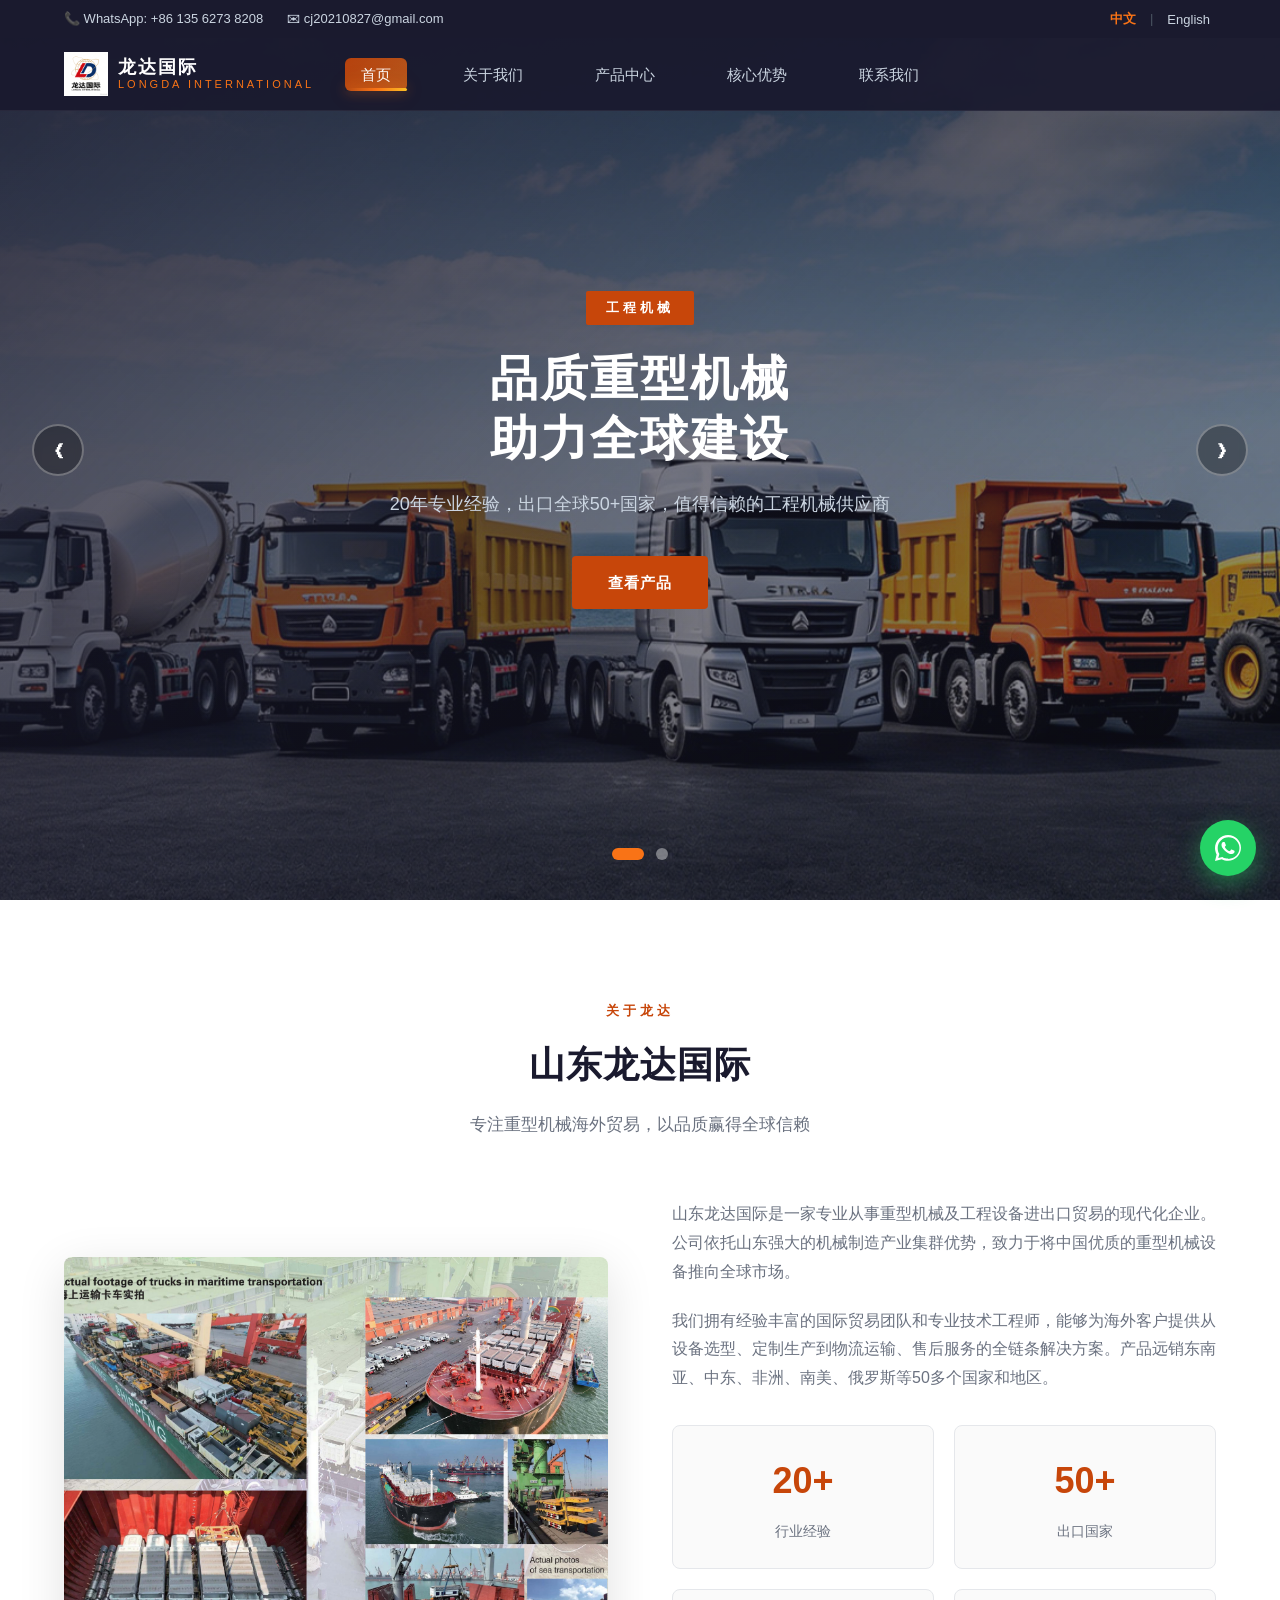
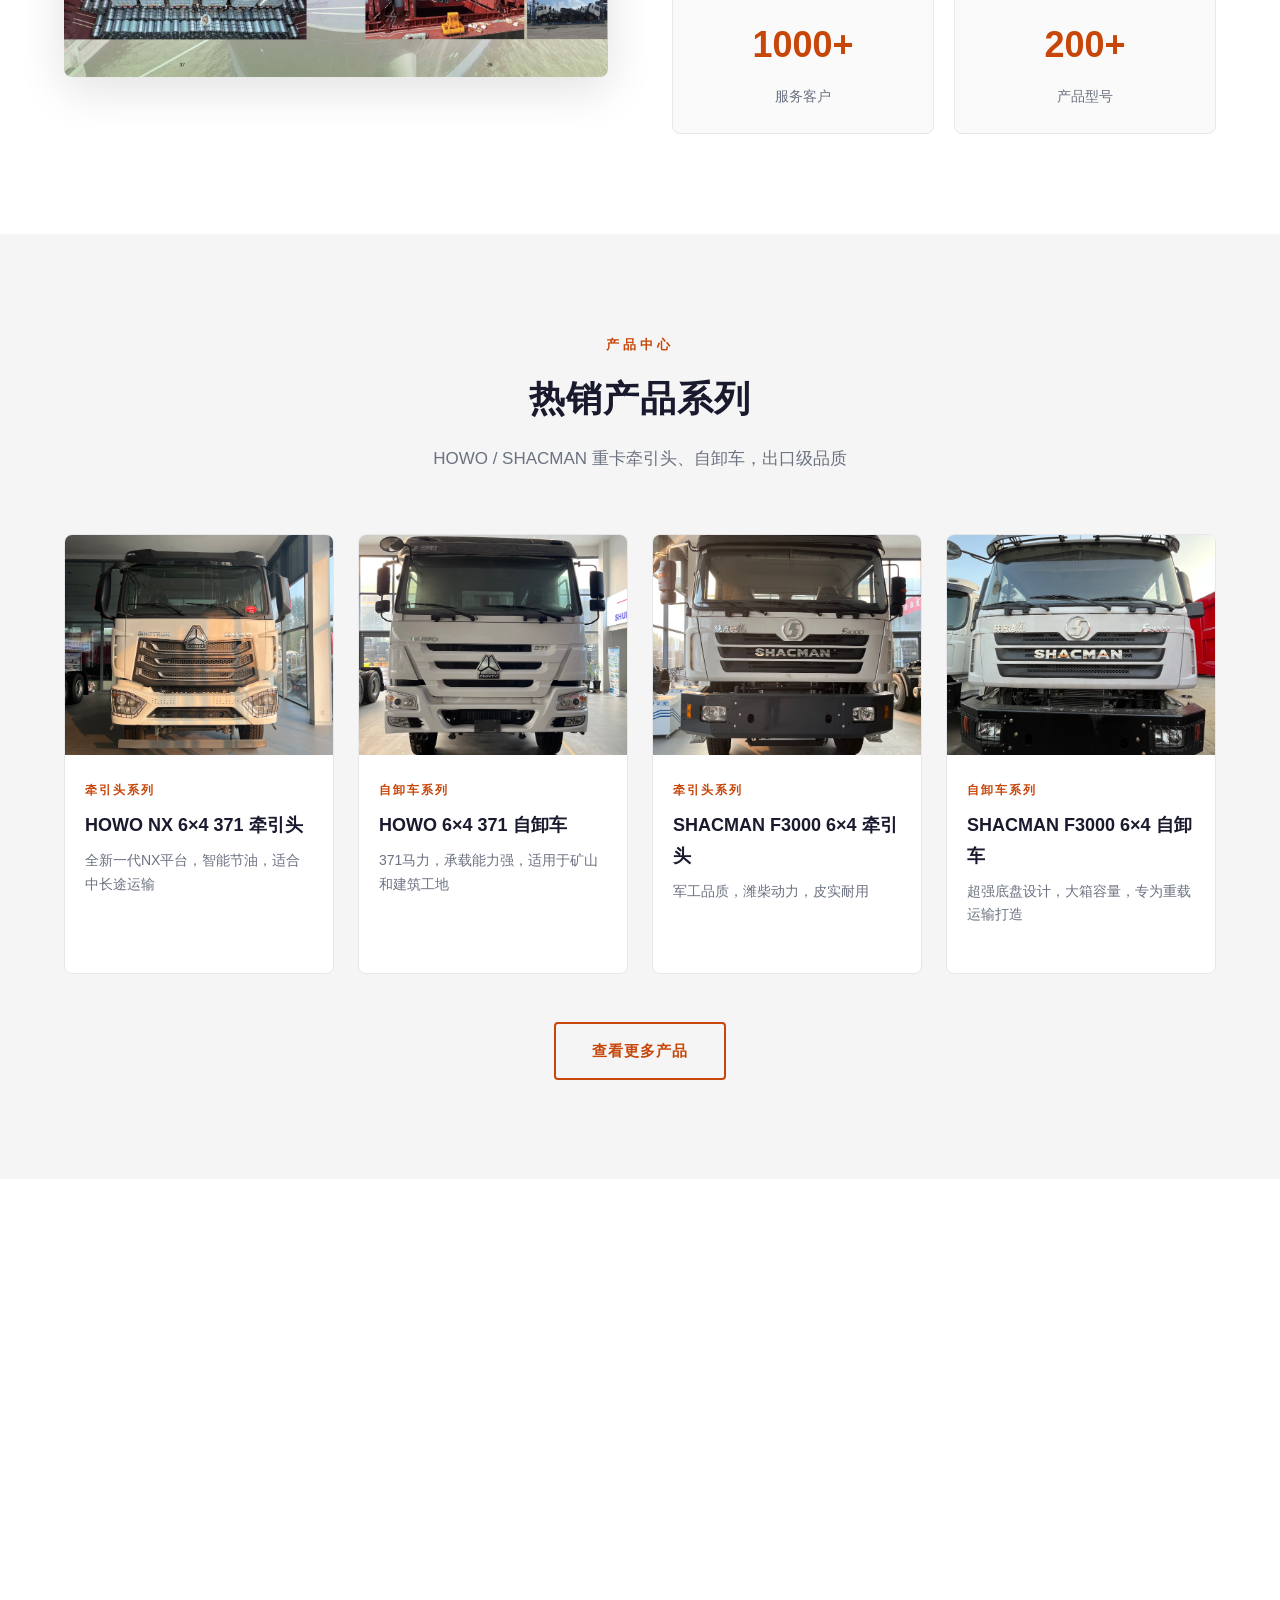
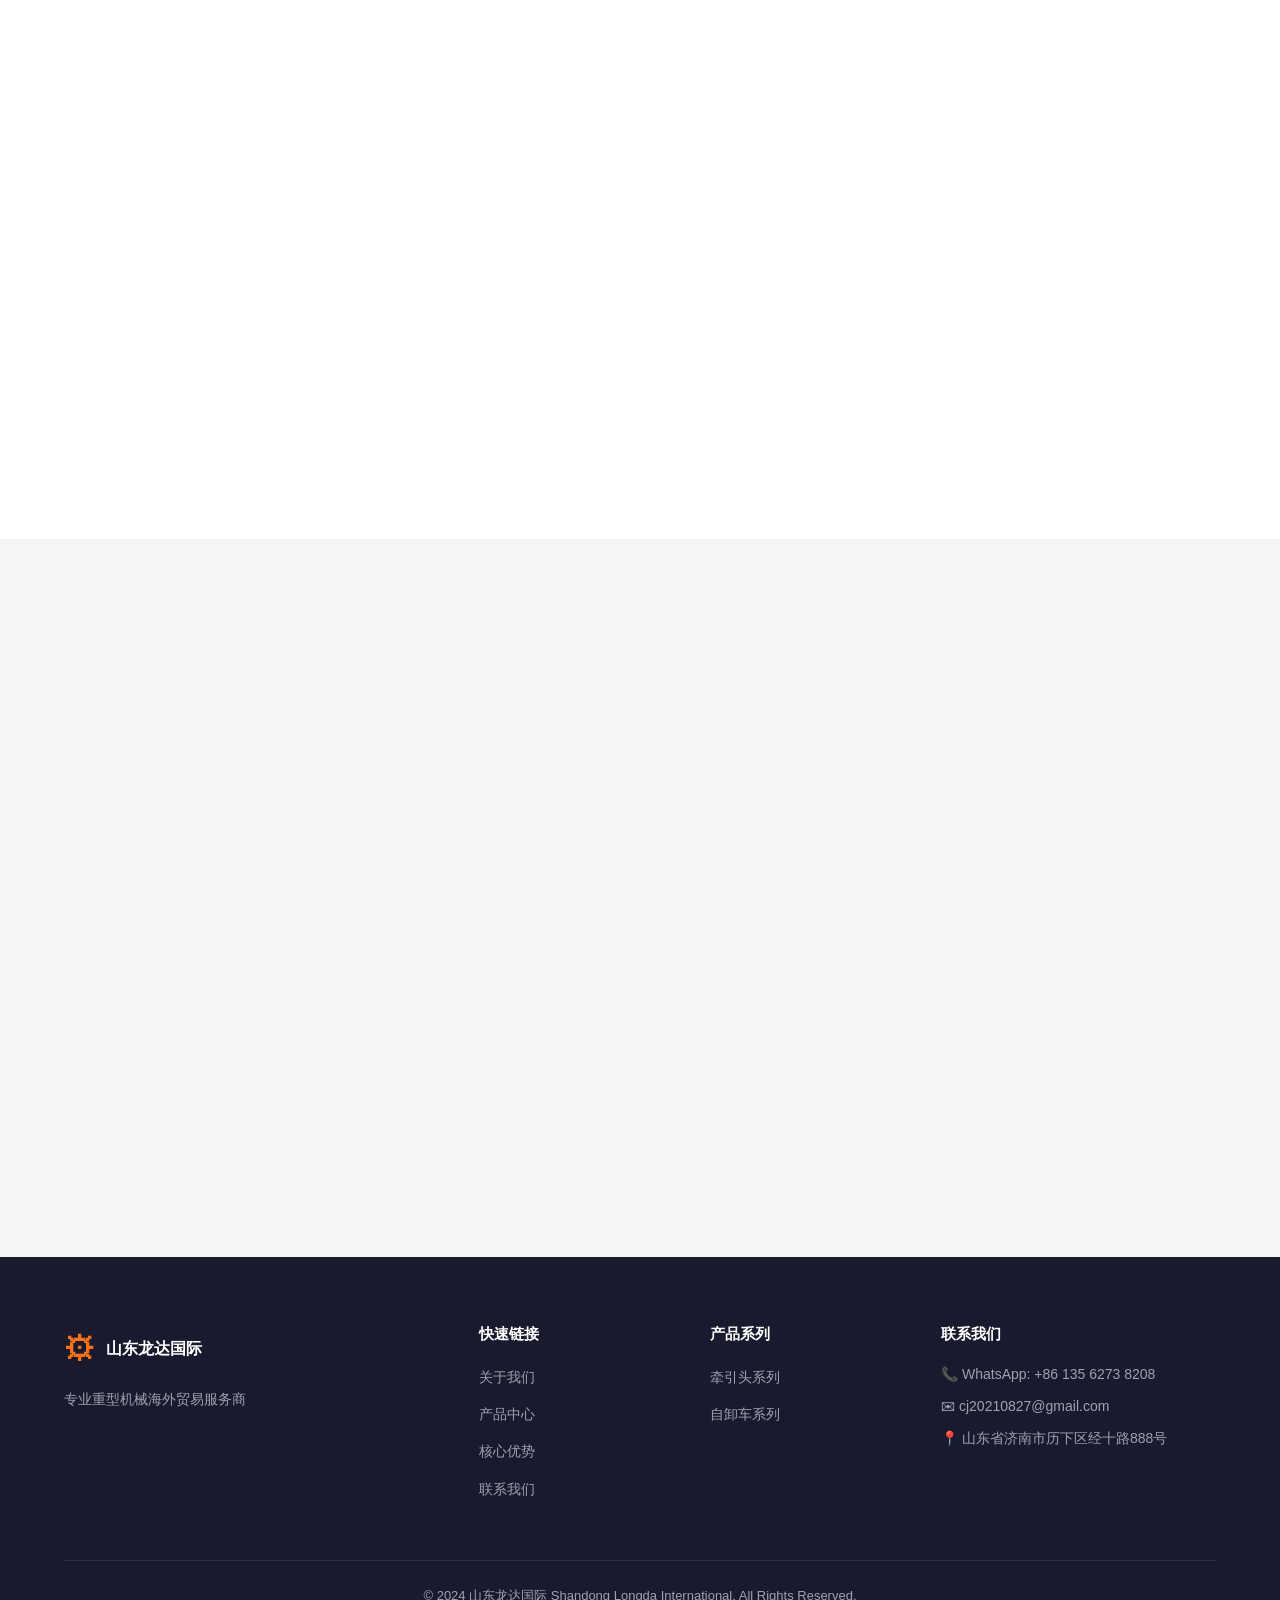
<file: index.html>
<!DOCTYPE html>
<html lang="zh-CN">
<head>
    <meta charset="UTF-8">
    <meta name="viewport" content="width=device-width, initial-scale=1.0">
    <meta name="description" content="山东龙达国际 - 专业重型机械及工程设备进出口贸易，主营 HOWO、SHACMAN 重卡牵引头与自卸车，出口全球50+国家。">
    <meta name="keywords" content="重型机械,牵引头,自卸车,HOWO,SHACMAN,工程机械出口,山东龙达国际">
    <link rel="icon" type="image/png" href="logo-512.png">
    <title>山东龙达国际 - 重型机械海外贸易</title>
    <link rel="stylesheet" href="css/style.css">
</head>
<body>
    <!-- 导航栏 - 居中悬浮 -->
    <header class="header" id="header">
        <div class="header-top">
            <div class="container header-top-inner">
                <div class="header-contact">
                    <span>&#128222; WhatsApp: <a href="https://wa.me/8613562738208" target="_blank" rel="noopener">+86 135 6273 8208</a></span>
                    <span>&#9993; <a href="mailto:cj20210827@gmail.com">cj20210827@gmail.com</a></span>
                </div>
                <div class="lang-switcher">
                    <button class="lang-btn active" data-lang="zh">中文</button>
                    <span class="lang-divider">|</span>
                    <button class="lang-btn" data-lang="en">English</button>
                </div>
            </div>
        </div>
        <div class="header-main">
            <div class="container header-main-inner">
                <a href="#" class="logo">
                    <img src="logo-512.png" alt="龙达国际" class="logo-img">
                    <span class="logo-text">
                        <span class="logo-cn">龙达国际</span>
                        <span class="logo-en">LONGDA INTERNATIONAL</span>
                    </span>
                </a>
                <button class="hamburger" id="hamburger" aria-label="菜单">
                    <span></span>
                    <span></span>
                    <span></span>
                </button>
                <nav class="nav" id="mainNav">
                    <ul class="nav-list">
                        <li><a href="#home" class="nav-link active" data-i18n="nav_home">首页</a></li>
                        <li><a href="#about" class="nav-link" data-i18n="nav_about">关于我们</a></li>
                        <li><a href="#products" class="nav-link" data-i18n="nav_products">产品中心</a></li>
                        <li><a href="#advantage" class="nav-link" data-i18n="nav_advantage">核心优势</a></li>
                        <li><a href="#contact" class="nav-link" data-i18n="nav_contact">联系我们</a></li>
                    </ul>
                </nav>
            </div>
        </div>
    </header>

    <!-- 轮播图 -->
    <section id="home" class="carousel">
        <div class="carousel-track" id="carouselTrack">
            <div class="carousel-slide active">
                <div class="carousel-bg" style="background-image: url('主图轮播1.png');"></div>
                <div class="carousel-overlay"></div>
                <div class="carousel-content">
                    <span class="carousel-tag" data-i18n="carousel_tag1">工程机械</span>
                    <h2 data-i18n="carousel_title1">品质重型机械<br>助力全球建设</h2>
                    <p data-i18n="carousel_desc1">20年专业经验，出口全球50+国家，值得信赖的工程机械供应商</p>
                    <a href="#products" class="btn btn-primary" data-i18n="carousel_btn">查看产品</a>
                </div>
            </div>
            <div class="carousel-slide">
                <div class="carousel-bg" style="background-image: url('主图轮播2.png');"></div>
                <div class="carousel-overlay"></div>
                <div class="carousel-content">
                    <span class="carousel-tag" data-i18n="carousel_tag2">矿山设备</span>
                    <h2 data-i18n="carousel_title2">高效矿山解决方案<br>为客户创造更大价值</h2>
                    <p data-i18n="carousel_desc2">从开采到运输，一站式矿山机械配套服务</p>
                    <a href="#products" class="btn btn-primary" data-i18n="carousel_btn">查看产品</a>
                </div>
            </div>
        </div>
        <button class="carousel-btn carousel-prev" id="carouselPrev">&#10094;</button>
        <button class="carousel-btn carousel-next" id="carouselNext">&#10095;</button>
        <div class="carousel-dots" id="carouselDots">
            <span class="dot active"></span>
            <span class="dot"></span>
        </div>
    </section>

    <!-- 关于我们 -->
    <section id="about" class="section about">
        <div class="container">
            <div class="section-label" data-i18n="about_label">关于龙达</div>
            <h2 class="section-title" data-i18n="about_title">山东龙达国际</h2>
            <p class="section-desc" data-i18n="about_desc">专注重型机械海外贸易，以品质赢得全球信赖</p>
            <div class="about-grid">
                <div class="about-image">
                    <img src="公司内容/微信图片_20261025122730_290_13.png" alt="山东龙达国际">
                </div>
                <div class="about-text">
                    <p data-i18n="about_p1">山东龙达国际是一家专业从事重型机械及工程设备进出口贸易的现代化企业。公司依托山东强大的机械制造产业集群优势，致力于将中国优质的重型机械设备推向全球市场。</p>
                    <p data-i18n="about_p2">我们拥有经验丰富的国际贸易团队和专业技术工程师，能够为海外客户提供从设备选型、定制生产到物流运输、售后服务的全链条解决方案。产品远销东南亚、中东、非洲、南美、俄罗斯等50多个国家和地区。</p>
                    <div class="about-stats">
                        <div class="stat-item">
                            <span class="stat-number">20+</span>
                            <span class="stat-label" data-i18n="stat_years">行业经验</span>
                        </div>
                        <div class="stat-item">
                            <span class="stat-number">50+</span>
                            <span class="stat-label" data-i18n="stat_countries">出口国家</span>
                        </div>
                        <div class="stat-item">
                            <span class="stat-number">1000+</span>
                            <span class="stat-label" data-i18n="stat_clients">服务客户</span>
                        </div>
                        <div class="stat-item">
                            <span class="stat-number">200+</span>
                            <span class="stat-label" data-i18n="stat_products">产品型号</span>
                        </div>
                    </div>
                </div>
            </div>
        </div>
    </section>

    <!-- 产品中心 -->
    <section id="products" class="section products">
        <div class="container">
            <div class="section-label" data-i18n="products_label">产品中心</div>
            <h2 class="section-title" data-i18n="products_title">热销产品系列</h2>
            <p class="section-desc" data-i18n="products_desc">HOWO / SHACMAN 重卡牵引头、自卸车，出口级品质</p>
            <div class="products-grid">
                <div class="product-card">
                    <div class="product-card-inner">
                        <div class="product-card-front">
                            <div class="product-card-img">
                                <img src="独立站车型物料包/独立站车型物料包/HOWO NX 6×4  371 牵引头 白/IMG_1014.JPG" alt="HOWO NX牵引头">
                            </div>
                            <div class="product-card-body">
                                <span class="product-card-cat" data-i18n="cat_tractor_head">牵引头系列</span>
                                <h3 data-i18n="prod_howo_nx_tractor">HOWO NX 6×4 371 牵引头</h3>
                                <p data-i18n="prod_howo_nx_tractor_desc">全新一代NX平台，智能节油，适合中长途运输</p>
                            </div>
                        </div>
                        <div class="product-card-back">
                            <a href="product-detail.html?id=3" class="product-card-back-link">
                                <span class="product-card-cat" data-i18n="cat_tractor_head">牵引头系列</span>
                                <h3 data-i18n="prod_howo_nx_tractor">HOWO NX 6×4 371 牵引头</h3>
                                <ul class="product-card-specs">
                                    <li>驱动形式<span>6×4</span></li>
                                    <li>马力<span>371HP</span></li>
                                    <li>发动机<span>潍柴动力</span></li>
                                    <li>变速箱<span>法士特 10/12档</span></li>
                                    <li>用途<span>中长途物流运输</span></li>
                                </ul>
                                <span class="product-card-cta">查看详情 →</span>
                            </a>
                        </div>
                    </div>
                </div>
                <div class="product-card">
                    <div class="product-card-inner">
                        <div class="product-card-front">
                            <div class="product-card-img">
                                <img src="独立站车型物料包/独立站车型物料包/HOWO 6×4 371 自卸车 白/IMG_1026.JPG" alt="HOWO自卸车">
                            </div>
                            <div class="product-card-body">
                                <span class="product-card-cat" data-i18n="cat_dump_truck">自卸车系列</span>
                                <h3 data-i18n="prod_howo_dump">HOWO 6×4 371 自卸车</h3>
                                <p data-i18n="prod_howo_dump_desc">371马力，承载能力强，适用于矿山和建筑工地</p>
                            </div>
                        </div>
                        <div class="product-card-back">
                            <a href="product-detail.html?id=1" class="product-card-back-link">
                                <span class="product-card-cat" data-i18n="cat_dump_truck">自卸车系列</span>
                                <h3 data-i18n="prod_howo_dump">HOWO 6×4 371 自卸车</h3>
                                <ul class="product-card-specs">
                                    <li>驱动形式<span>6×4</span></li>
                                    <li>马力<span>371HP</span></li>
                                    <li>发动机<span>潍柴 WP10.371</span></li>
                                    <li>变速箱<span>法士特 10/12档</span></li>
                                    <li>货箱尺寸<span>5.6m × 2.3m × 1.5m</span></li>
                                </ul>
                                <span class="product-card-cta">查看详情 →</span>
                            </a>
                        </div>
                    </div>
                </div>
                <div class="product-card">
                    <div class="product-card-inner">
                        <div class="product-card-front">
                            <div class="product-card-img">
                                <img src="独立站车型物料包/独立站车型物料包/SHACMAN 6×4 F3000 牵引头 白/IMG_1040.JPG" alt="SHACMAN牵引头">
                            </div>
                            <div class="product-card-body">
                                <span class="product-card-cat" data-i18n="cat_tractor_head">牵引头系列</span>
                                <h3 data-i18n="prod_shacman_tractor">SHACMAN F3000 6×4 牵引头</h3>
                                <p data-i18n="prod_shacman_tractor_desc">军工品质，潍柴动力，皮实耐用</p>
                            </div>
                        </div>
                        <div class="product-card-back">
                            <a href="product-detail.html?id=5" class="product-card-back-link">
                                <span class="product-card-cat" data-i18n="cat_tractor_head">牵引头系列</span>
                                <h3 data-i18n="prod_shacman_tractor">SHACMAN F3000 6×4 牵引头</h3>
                                <ul class="product-card-specs">
                                    <li>驱动形式<span>6×4</span></li>
                                    <li>马力<span>380HP</span></li>
                                    <li>发动机<span>潍柴 WP10.380</span></li>
                                    <li>变速箱<span>法士特 12档</span></li>
                                    <li>用途<span>长途物流/集装箱运输</span></li>
                                </ul>
                                <span class="product-card-cta">查看详情 →</span>
                            </a>
                        </div>
                    </div>
                </div>
                <div class="product-card">
                    <div class="product-card-inner">
                        <div class="product-card-front">
                            <div class="product-card-img">
                                <img src="独立站车型物料包/独立站车型物料包/SHACMAN 6×4 F3000 自卸车 白/IMG_1626.JPG" alt="SHACMAN自卸车">
                            </div>
                            <div class="product-card-body">
                                <span class="product-card-cat" data-i18n="cat_dump_truck">自卸车系列</span>
                                <h3 data-i18n="prod_shacman_dump">SHACMAN F3000 6×4 自卸车</h3>
                                <p data-i18n="prod_shacman_dump_desc">超强底盘设计，大箱容量，专为重载运输打造</p>
                            </div>
                        </div>
                        <div class="product-card-back">
                            <a href="product-detail.html?id=6" class="product-card-back-link">
                                <span class="product-card-cat" data-i18n="cat_dump_truck">自卸车系列</span>
                                <h3 data-i18n="prod_shacman_dump">SHACMAN F3000 6×4 自卸车</h3>
                                <ul class="product-card-specs">
                                    <li>驱动形式<span>6×4</span></li>
                                    <li>马力<span>380HP</span></li>
                                    <li>发动机<span>潍柴动力</span></li>
                                    <li>变速箱<span>法士特</span></li>
                                    <li>用途<span>矿山/建筑/重载运输</span></li>
                                </ul>
                                <span class="product-card-cta">查看详情 →</span>
                            </a>
                        </div>
                    </div>
                </div>
            </div>
            <div class="products-more">
                <a href="products.html" class="btn btn-outline" data-i18n="products_more">查看更多产品</a>
            </div>
        </div>
    </section>

    <!-- 核心优势 -->
    <section id="advantage" class="section advantage">
        <div class="container">
            <div class="section-label" data-i18n="advantage_label">核心优势</div>
            <h2 class="section-title" data-i18n="advantage_title">为什么选择龙达</h2>
            <p class="section-desc" data-i18n="advantage_desc">以专业服务赢得全球客户信赖</p>
            <div class="advantage-grid">
                <div class="advantage-card">
                    <div class="advantage-icon">&#127758;</div>
                    <h3 data-i18n="adv_global">全球贸易网络</h3>
                    <p data-i18n="adv_global_desc">覆盖东南亚、中东、非洲、南美等50+国家和地区，拥有成熟的国际物流与清关体系</p>
                </div>
                <div class="advantage-card">
                    <div class="advantage-icon">&#9881;</div>
                    <h3 data-i18n="adv_quality">严选品质保证</h3>
                    <p data-i18n="adv_quality_desc">与国内一流机械制造商深度合作，每台设备出厂前均经过严格质检，确保符合国际标准</p>
                </div>
                <div class="advantage-card">
                    <div class="advantage-icon">&#128176;</div>
                    <h3 data-i18n="adv_price">源头价格优势</h3>
                    <p data-i18n="adv_price_desc">工厂直供模式，去除中间环节，为客户提供最具竞争力的价格</p>
                </div>
                <div class="advantage-card">
                    <div class="advantage-icon">&#128295;</div>
                    <h3 data-i18n="adv_service">完善售后服务</h3>
                    <p data-i18n="adv_service_desc">专业工程师团队提供远程技术支持和现场维修服务，配件供应及时充足</p>
                </div>
                <div class="advantage-card">
                    <div class="advantage-icon">&#128230;</div>
                    <h3 data-i18n="adv_logistics">专业物流方案</h3>
                    <p data-i18n="adv_logistics_desc">提供海运、陆运、铁路等多种运输方案，确保设备安全准时到达</p>
                </div>
                <div class="advantage-card">
                    <div class="advantage-icon">&#129309;</div>
                    <h3 data-i18n="adv_custom">定制化服务</h3>
                    <p data-i18n="adv_custom_desc">根据客户需求提供设备定制、改装及特殊配置服务，满足个性化需求</p>
                </div>
            </div>
        </div>
    </section>

    <!-- 联系我们 -->
    <section id="contact" class="section contact">
        <div class="container">
            <div class="section-label" data-i18n="contact_label">联系我们</div>
            <h2 class="section-title" data-i18n="contact_title">期待与您合作</h2>
            <p class="section-desc" data-i18n="contact_desc">有任何需求，欢迎随时与我们取得联系</p>
            <div class="contact-grid">
                <div class="contact-info">
                    <div class="contact-item">
                        <div class="contact-item-icon">&#128205;</div>
                        <div>
                            <strong data-i18n="contact_addr_label">公司地址</strong>
                            <p>山东省济南市历下区经十路888号龙达大厦</p>
                        </div>
                    </div>
                    <div class="contact-item">
                        <div class="contact-item-icon">&#128222;</div>
                        <div>
                            <strong data-i18n="contact_phone_label">联系电话</strong>
                            <p><a href="https://wa.me/8613562738208" target="_blank" rel="noopener">WhatsApp: +86 135 6273 8208</a></p>
                        </div>
                    </div>
                    <div class="contact-item">
                        <div class="contact-item-icon">&#9993;</div>
                        <div>
                            <strong data-i18n="contact_email_label">电子邮箱</strong>
                            <p><a href="mailto:cj20210827@gmail.com">cj20210827@gmail.com</a></p>
                        </div>
                    </div>
                    <div class="contact-item">
                        <div class="contact-item-icon">&#128338;</div>
                        <div>
                            <strong data-i18n="contact_time_label">工作时间</strong>
                            <p data-i18n="contact_time">周一至周五 8:30 - 17:30</p>
                        </div>
                    </div>
                </div>
                <form class="contact-form" id="contactForm">
                    <div class="form-row">
                        <div class="form-group">
                            <input type="text" id="formName" placeholder="您的姓名 / Your Name" required>
                        </div>
                        <div class="form-group">
                            <input type="email" id="formEmail" placeholder="您的邮箱 / Your Email" required>
                        </div>
                    </div>
                    <div class="form-group">
                        <input type="text" id="formSubject" placeholder="主题 / Subject">
                    </div>
                    <div class="form-group">
                        <textarea rows="5" id="formMessage" placeholder="请输入您的留言内容 / Your Message" required></textarea>
                    </div>
                    <button type="submit" class="btn btn-primary" data-i18n="contact_btn">发送消息</button>
                </form>
            </div>
        </div>
    </section>

    <!-- 页脚 -->
    <footer class="footer">
        <div class="container">
            <div class="footer-grid">
                <div class="footer-brand">
                    <a href="#" class="footer-logo">
                        <span class="logo-icon">&#9881;</span>
                        <span>山东龙达国际</span>
                    </a>
                    <p data-i18n="footer_desc">专业重型机械海外贸易服务商</p>
                </div>
                <div class="footer-links">
                    <h4 data-i18n="footer_quick">快速链接</h4>
                    <ul>
                        <li><a href="#about" data-i18n="nav_about">关于我们</a></li>
                        <li><a href="#products" data-i18n="nav_products">产品中心</a></li>
                        <li><a href="#advantage" data-i18n="nav_advantage">核心优势</a></li>
                        <li><a href="#contact" data-i18n="nav_contact">联系我们</a></li>
                    </ul>
                </div>
                <div class="footer-products">
                    <h4 data-i18n="footer_products">产品系列</h4>
                    <ul>
                        <li><a href="#products" data-i18n="footer_tractor_head">牵引头系列</a></li>
                        <li><a href="#products" data-i18n="footer_dump_truck">自卸车系列</a></li>
                    </ul>
                </div>
                <div class="footer-contact">
                    <h4 data-i18n="nav_contact">联系我们</h4>
                    <p>&#128222; WhatsApp: <a href="https://wa.me/8613562738208" target="_blank" rel="noopener">+86 135 6273 8208</a></p>
                    <p>&#9993; <a href="mailto:cj20210827@gmail.com">cj20210827@gmail.com</a></p>
                    <p>&#128205; 山东省济南市历下区经十路888号</p>
                </div>
            </div>
            <div class="footer-bottom">
                <p>&copy; 2024 山东龙达国际 Shandong Longda International. All Rights Reserved.</p>
            </div>
        </div>
    </footer>

    <script src="js/i18n.js"></script>
    <script src="js/main.js"></script>
    <a href="https://wa.me/8613562738208" class="whatsapp-float" target="_blank" rel="noopener" aria-label="WhatsApp 咨询">
        <svg viewBox="0 0 24 24" width="26" height="26" fill="currentColor" aria-hidden="true">
            <path d="M17.472 14.382c-.297-.149-1.758-.867-2.03-.967-.273-.099-.471-.148-.67.15-.197.297-.767.966-.94 1.164-.173.199-.347.223-.644.075-.297-.15-1.255-.463-2.39-1.475-.883-.788-1.48-1.761-1.653-2.059-.173-.297-.018-.458.13-.606.134-.133.298-.347.446-.52.149-.174.198-.298.298-.497.099-.198.05-.371-.025-.52-.075-.149-.669-1.612-.916-2.207-.242-.579-.487-.5-.669-.51-.173-.008-.371-.01-.57-.01-.198 0-.52.074-.792.372-.272.297-1.04 1.016-1.04 2.479 0 1.462 1.065 2.875 1.213 3.074.149.198 2.096 3.2 5.077 4.487.709.306 1.262.489 1.694.625.712.227 1.36.195 1.871.118.571-.085 1.758-.719 2.006-1.413.248-.694.248-1.289.173-1.413-.074-.124-.272-.198-.57-.347z"/>
            <path d="M20.52 3.449C18.24 1.245 15.24 0 12.045 0 5.463 0 0 5.461 0 12.043c0 2.125.555 4.146 1.516 5.949L0 24l6.304-1.654c1.775.969 3.765 1.478 5.737 1.478h.006c6.585 0 11.946-5.461 11.946-12.043 0-3.193-1.285-6.191-3.544-8.372zM12.045 21.785h-.004c-1.735 0-3.438-.467-4.921-1.354l-.353-.209-3.738.981.999-3.646-.23-.374C3.01 16.078 2.5 14.072 2.5 12.043c0-5.497 4.548-9.97 10.05-9.97 2.683 0 5.203 1.045 7.098 2.943 1.895 1.895 2.938 4.416 2.938 7.099-.001 5.498-4.548 9.97-10.046 9.97z"/>
        </svg>
    </a>
</body>
</html>
</file>
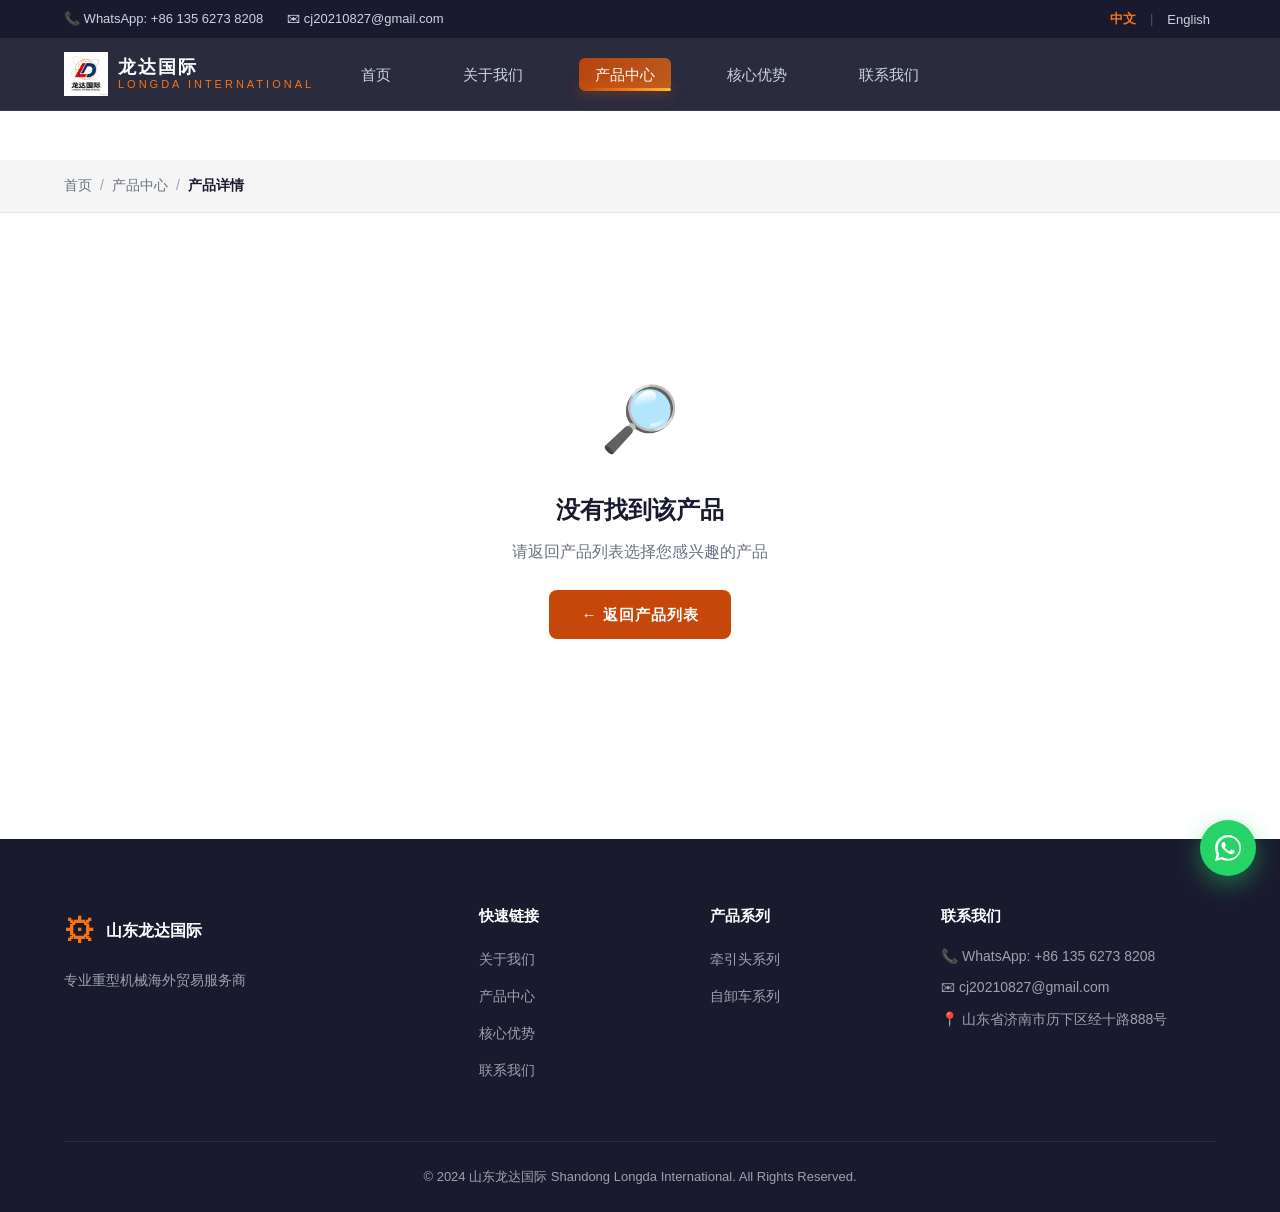
<file: product-detail.html>
<!DOCTYPE html>
<html lang="zh-CN">
<head>
    <meta charset="UTF-8">
    <meta name="viewport" content="width=device-width, initial-scale=1.0">
    <meta name="description" content="山东龙达国际重型机械产品详情 - 车型参数、实拍图集与报价咨询。">
    <link rel="icon" type="image/png" href="logo-512.png">
    <title>产品详情 - 山东龙达国际</title>
    <link rel="stylesheet" href="css/style.css">
    <link rel="stylesheet" href="css/product-detail.css">
</head>
<body>
    <!-- 导航栏 -->
    <header class="header" id="header">
        <div class="header-top">
            <div class="container header-top-inner">
                <div class="header-contact">
                    <span>&#128222; WhatsApp: <a href="https://wa.me/8613562738208" target="_blank" rel="noopener">+86 135 6273 8208</a></span>
                    <span>&#9993; <a href="mailto:cj20210827@gmail.com">cj20210827@gmail.com</a></span>
                </div>
                <div class="lang-switcher">
                    <button class="lang-btn active" data-lang="zh">中文</button>
                    <span class="lang-divider">|</span>
                    <button class="lang-btn" data-lang="en">English</button>
                </div>
            </div>
        </div>
        <div class="header-main">
            <div class="container header-main-inner">
                <a href="index.html" class="logo">
                    <img src="logo-512.png" alt="龙达国际" class="logo-img">
                    <span class="logo-text">
                        <span class="logo-cn">龙达国际</span>
                        <span class="logo-en">LONGDA INTERNATIONAL</span>
                    </span>
                </a>
                <button class="hamburger" id="hamburger" aria-label="菜单">
                    <span></span>
                    <span></span>
                    <span></span>
                </button>
                <nav class="nav" id="mainNav">
                    <ul class="nav-list">
                        <li><a href="index.html" class="nav-link" data-i18n="nav_home">首页</a></li>
                        <li><a href="index.html#about" class="nav-link" data-i18n="nav_about">关于我们</a></li>
                        <li><a href="products.html" class="nav-link active" data-i18n="nav_products">产品中心</a></li>
                        <li><a href="index.html#advantage" class="nav-link" data-i18n="nav_advantage">核心优势</a></li>
                        <li><a href="index.html#contact" class="nav-link" data-i18n="nav_contact">联系我们</a></li>
                    </ul>
                </nav>
            </div>
        </div>
    </header>

    <!-- 面包屑 -->
    <div class="breadcrumb-bar">
        <div class="container">
            <a href="index.html" data-i18n="nav_home">首页</a>
            <span class="breadcrumb-sep">/</span>
            <a href="products.html" data-i18n="nav_products">产品中心</a>
            <span class="breadcrumb-sep">/</span>
            <span id="breadcrumbName">产品详情</span>
        </div>
    </div>

    <!-- 产品详情主体 -->
    <main class="detail-main">
        <div class="container">
            <!-- 图片画廊 + 基本信息 -->
            <div class="detail-hero">
                <!-- 图片画廊 -->
                <div class="detail-gallery">
                    <div class="gallery-main">
                        <img id="galleryMain" src="" alt="">
                        <span class="gallery-badge" id="galleryBadge"></span>
                    </div>
                    <div class="gallery-thumbs" id="galleryThumbs"></div>
                </div>

                <!-- 产品基本信息 -->
                <div class="detail-info">
                    <h1 class="detail-name" id="detailName"></h1>
                    <p class="detail-short-desc" id="detailShortDesc"></p>

                    <!-- 属性标签 -->
                    <div class="detail-attrs" id="detailAttrs"></div>

                    <!-- 价格区域（PayPal占位） -->
                    <div class="detail-price-box">
                        <div class="price-row">
                            <span class="price-label" data-i18n="detail_price">参考价格</span>
                            <span class="price-value" id="detailPrice" data-i18n="detail_price_contact">联系我们获取报价</span>
                        </div>
                        <p class="price-hint" data-i18n="detail_price_hint">具体价格根据配置和采购量确定，请联系我们获取最新报价</p>
                    </div>

                    <!-- 操作按钮 -->
                    <div class="detail-actions">
                        <a href="index.html#contact" class="btn btn-primary btn-inquiry" data-i18n="detail_inquiry_btn">立即咨询</a>
                        <button class="btn btn-paypal" disabled data-i18n="detail_paypal_btn">PayPal 购买</button>
                    </div>
                    <p class="paypal-coming" data-i18n="detail_paypal_coming">PayPal在线下单功能即将上线，敬请期待</p>
                </div>
            </div>

            <!-- 详细描述 + 规格参数 -->
            <div class="detail-content">
                <div class="detail-section">
                    <h2 class="detail-section-title" data-i18n="detail_desc_title">产品描述</h2>
                    <p class="detail-full-desc" id="detailFullDesc"></p>
                </div>

                <div class="detail-section">
                    <h2 class="detail-section-title" data-i18n="detail_specs_title">规格参数</h2>
                    <table class="specs-table" id="specsTable">
                    </table>
                </div>

                <!-- 图片全集 -->
                <div class="detail-section">
                    <h2 class="detail-section-title" data-i18n="detail_gallery_title">产品实拍</h2>
                    <p class="gallery-hint" data-i18n="detail_gallery_hint">均为实际拍摄图片，未经任何修饰处理</p>
                    <div class="gallery-full" id="galleryFull"></div>
                </div>
            </div>

            <!-- 返回 & 联系 -->
            <div class="detail-bottom">
                <a href="products.html" class="btn btn-outline" data-i18n="detail_back">← 返回产品列表</a>
                <a href="index.html#contact" class="btn btn-primary" data-i18n="detail_contact_btn">联系我们获取报价</a>
            </div>
        </div>
    </main>

    <!-- 页脚 -->
    <footer class="footer">
        <div class="container">
            <div class="footer-grid">
                <div class="footer-brand">
                    <a href="index.html" class="footer-logo">
                        <span class="logo-icon">&#9881;</span>
                        <span>山东龙达国际</span>
                    </a>
                    <p data-i18n="footer_desc">专业重型机械海外贸易服务商</p>
                </div>
                <div class="footer-links">
                    <h4 data-i18n="footer_quick">快速链接</h4>
                    <ul>
                        <li><a href="index.html#about" data-i18n="nav_about">关于我们</a></li>
                        <li><a href="products.html" data-i18n="nav_products">产品中心</a></li>
                        <li><a href="index.html#advantage" data-i18n="nav_advantage">核心优势</a></li>
                        <li><a href="index.html#contact" data-i18n="nav_contact">联系我们</a></li>
                    </ul>
                </div>
                <div class="footer-products">
                    <h4 data-i18n="footer_products">产品系列</h4>
                    <ul>
                        <li><a href="products.html" data-i18n="footer_tractor_head">牵引头系列</a></li>
                        <li><a href="products.html" data-i18n="footer_dump_truck">自卸车系列</a></li>
                    </ul>
                </div>
                <div class="footer-contact">
                    <h4 data-i18n="nav_contact">联系我们</h4>
                    <p>&#128222; WhatsApp: <a href="https://wa.me/8613562738208" target="_blank" rel="noopener">+86 135 6273 8208</a></p>
                    <p>&#9993; <a href="mailto:cj20210827@gmail.com">cj20210827@gmail.com</a></p>
                    <p>&#128205; 山东省济南市历下区经十路888号</p>
                </div>
            </div>
            <div class="footer-bottom">
                <p>&copy; 2024 山东龙达国际 Shandong Longda International. All Rights Reserved.</p>
            </div>
        </div>
    </footer>

    <script src="js/product-data.js"></script>
    <script src="js/i18n.js"></script>
    <script src="js/product-detail.js"></script>
    <a href="https://wa.me/8613562738208" class="whatsapp-float" target="_blank" rel="noopener" aria-label="WhatsApp 咨询">
        <svg viewBox="0 0 24 24" width="26" height="26" fill="currentColor" aria-hidden="true">
            <path d="M17.472 14.382c-.297-.149-1.758-.867-2.03-.967-.273-.099-.471-.148-.67.15-.197.297-.767.966-.94 1.164-.173.199-.347.223-.644.075-.297-.15-1.255-.463-2.39-1.475-.883-.788-1.48-1.761-1.653-2.059-.173-.297-.018-.458.13-.606.134-.133.298-.347.446-.52.149-.174.198-.298.298-.497.099-.198.05-.371-.025-.52-.075-.149-.669-1.612-.916-2.207-.242-.579-.487-.5-.669-.51-.173-.008-.371-.01-.57-.01-.198 0-.52.074-.792.372-.272.297-1.04 1.016-1.04 2.479 0 1.462 1.065 2.875 1.213 3.074.149.198 2.096 3.2 5.077 4.487.709.306 1.262.489 1.694.625.712.227 1.36.195 1.871.118.571-.085 1.758-.719 2.006-1.413.248-.694.248-1.289.173-1.413-.074-.124-.272-.198-.57-.347z"/>
            <path d="M20.52 3.449C18.24 1.245 15.24 0 12.045 0 5.463 0 0 5.461 0 12.043c0 2.125.555 4.146 1.516 5.949L0 24l6.304-1.654c1.775.969 3.765 1.478 5.737 1.478h.006c6.585 0 11.946-5.461 11.946-12.043 0-3.193-1.285-6.191-3.544-8.372zM12.045 21.785h-.004c-1.735 0-3.438-.467-4.921-1.354l-.353-.209-3.738.981.999-3.646-.23-.374C3.01 16.078 2.5 14.072 2.5 12.043c0-5.497 4.548-9.97 10.05-9.97 2.683 0 5.203 1.045 7.098 2.943 1.895 1.895 2.938 4.416 2.938 7.099-.001 5.498-4.548 9.97-10.046 9.97z"/>
        </svg>
    </a>
</body>
</html>
</file>
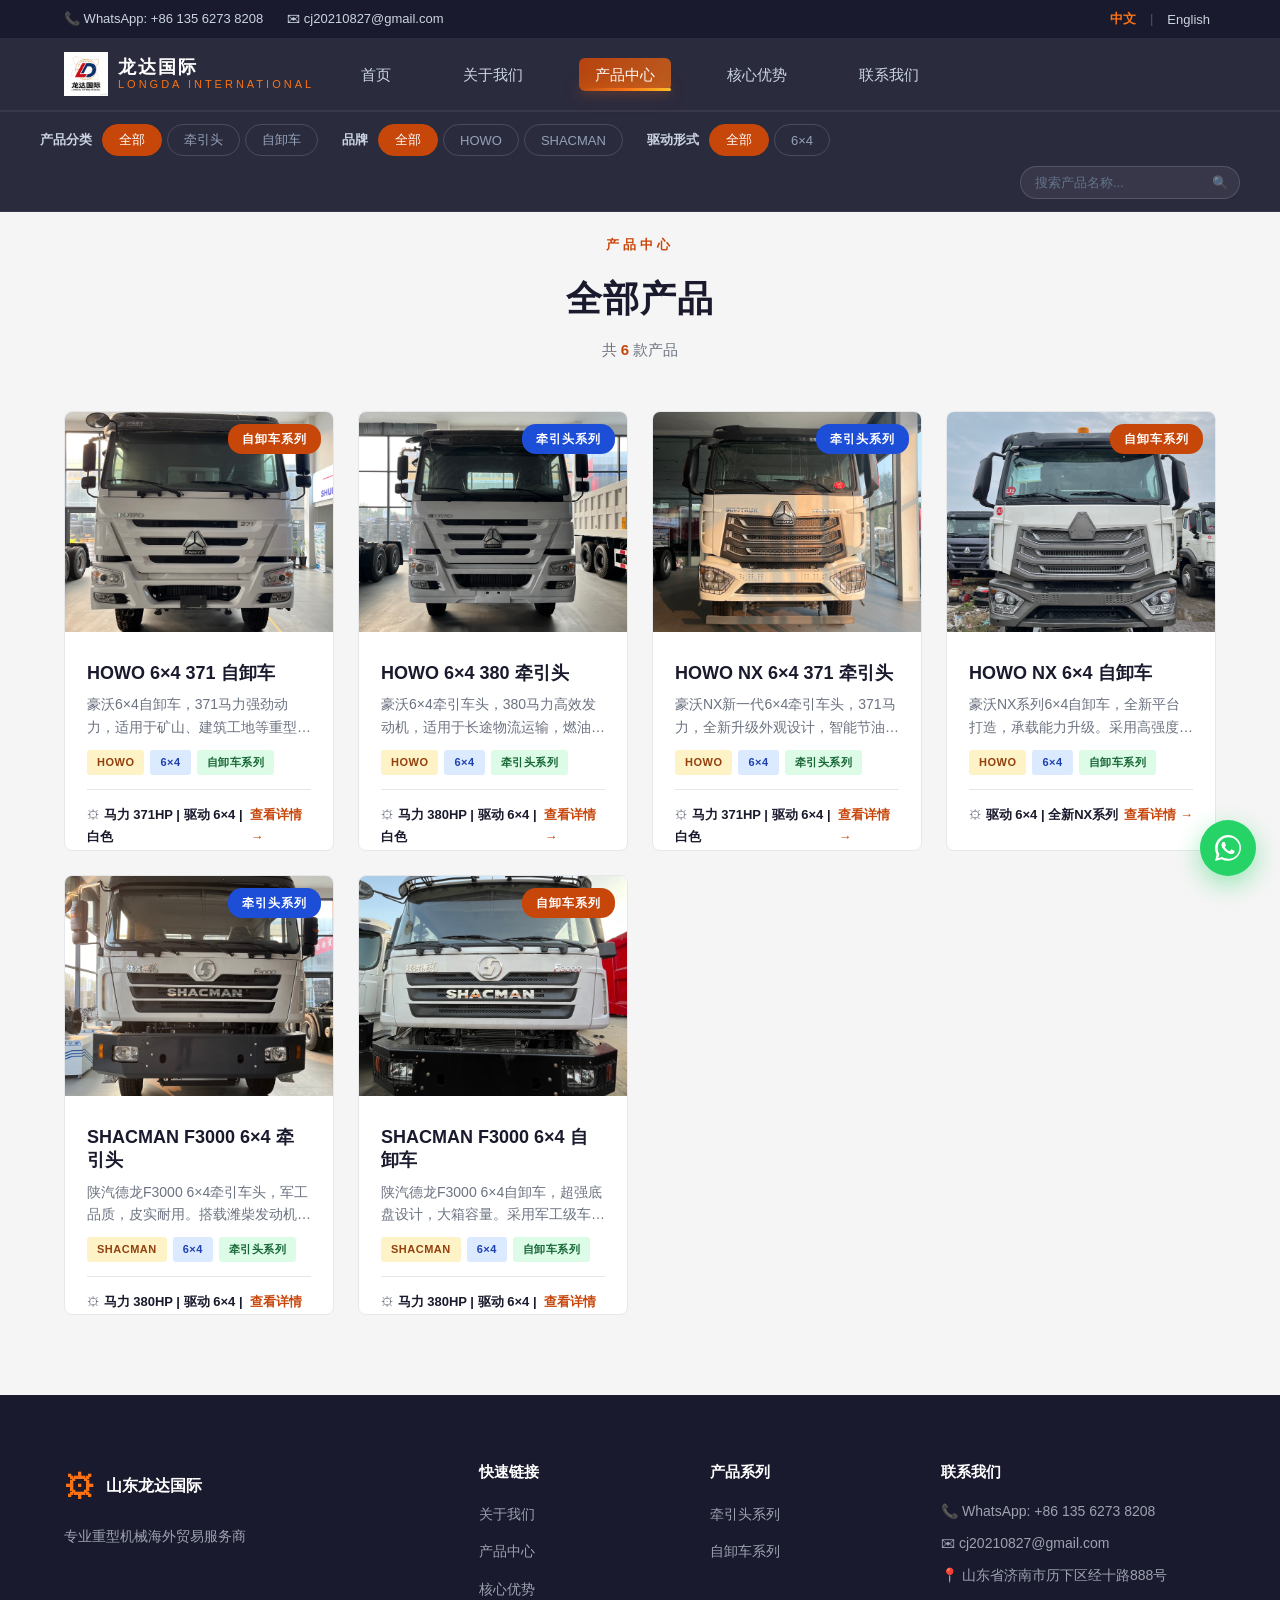
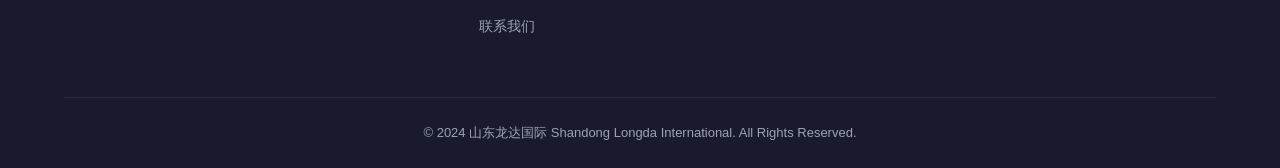
<file: products.html>
<!DOCTYPE html>
<html lang="zh-CN">
<head>
    <meta charset="UTF-8">
    <meta name="viewport" content="width=device-width, initial-scale=1.0">
    <meta name="description" content="山东龙达国际产品中心 - HOWO、SHACMAN 重卡牵引头与自卸车全系列，支持按品牌、车型、驱动形式筛选。">
    <link rel="icon" type="image/png" href="logo-512.png">
    <title>产品中心 - 山东龙达国际</title>
    <link rel="stylesheet" href="css/style.css">
    <link rel="stylesheet" href="css/products.css">
</head>
<body>
    <!-- 导航栏 - 与主页完全一致 -->
    <header class="header" id="header">
        <div class="header-top">
            <div class="container header-top-inner">
                <div class="header-contact">
                    <span>&#128222; WhatsApp: <a href="https://wa.me/8613562738208" target="_blank" rel="noopener">+86 135 6273 8208</a></span>
                    <span>&#9993; <a href="mailto:cj20210827@gmail.com">cj20210827@gmail.com</a></span>
                </div>
                <div class="lang-switcher">
                    <button class="lang-btn active" data-lang="zh">中文</button>
                    <span class="lang-divider">|</span>
                    <button class="lang-btn" data-lang="en">English</button>
                </div>
            </div>
        </div>
        <div class="header-main">
            <div class="container header-main-inner">
                <a href="index.html" class="logo">
                    <img src="logo-512.png" alt="龙达国际" class="logo-img">
                    <span class="logo-text">
                        <span class="logo-cn">龙达国际</span>
                        <span class="logo-en">LONGDA INTERNATIONAL</span>
                    </span>
                </a>
                <button class="hamburger" id="hamburger" aria-label="菜单">
                    <span></span>
                    <span></span>
                    <span></span>
                </button>
                <nav class="nav" id="mainNav">
                    <ul class="nav-list">
                        <li><a href="index.html" class="nav-link" data-i18n="nav_home">首页</a></li>
                        <li><a href="index.html#about" class="nav-link" data-i18n="nav_about">关于我们</a></li>
                        <li><a href="products.html" class="nav-link active" data-i18n="nav_products">产品中心</a></li>
                        <li><a href="index.html#advantage" class="nav-link" data-i18n="nav_advantage">核心优势</a></li>
                        <li><a href="index.html#contact" class="nav-link" data-i18n="nav_contact">联系我们</a></li>
                    </ul>
                </nav>
            </div>
        </div>
        <!-- 筛选栏 - 在页眉内 -->
        <div class="filter-bar">
            <div class="container filter-container">
                <div class="filter-row">
                    <div class="filter-group">
                        <label class="filter-label" data-i18n="filter_category">产品分类</label>
                        <div class="filter-tags" id="categoryFilters">
                            <button class="filter-tag active" data-filter="all" data-i18n="filter_all">全部</button>
                            <button class="filter-tag" data-filter="tractor_head" data-i18n="filter_tractor_head">牵引头</button>
                            <button class="filter-tag" data-filter="dump_truck" data-i18n="filter_dump_truck">自卸车</button>
                        </div>
                    </div>
                    <div class="filter-group">
                        <label class="filter-label" data-i18n="filter_brand">品牌</label>
                        <div class="filter-tags" id="brandFilters">
                            <button class="filter-tag active" data-filter="all" data-i18n="filter_all">全部</button>
                            <button class="filter-tag" data-filter="howo" data-i18n="filter_brand_howo">HOWO</button>
                            <button class="filter-tag" data-filter="shacman" data-i18n="filter_brand_shacman">SHACMAN</button>
                        </div>
                    </div>
                    <div class="filter-group">
                        <label class="filter-label" data-i18n="filter_drive">驱动形式</label>
                        <div class="filter-tags" id="driveFilters">
                            <button class="filter-tag active" data-filter="all" data-i18n="filter_all">全部</button>
                            <button class="filter-tag" data-filter="6x4" data-i18n="filter_drive_6x4">6×4</button>
                        </div>
                    </div>
                </div>
                <div class="filter-row">
                    <div class="filter-search">
                        <input type="text" class="search-input" id="searchInput" data-i18n-placeholder="filter_search" placeholder="搜索产品名称...">
                        <span class="search-icon">&#128269;</span>
                    </div>
                </div>
            </div>
        </div>
    </header>

    <!-- 产品展示区域 -->
    <main class="products-main">
        <div class="container">
            <div class="products-top">
                <div class="section-label" data-i18n="products_label">产品中心</div>
                <h2 class="section-title" data-i18n="products_title_all">全部产品</h2>
                <p class="products-count" id="productsCount" data-i18n-placeholder="products_total">共 <span>16</span> 款产品</p>
            </div>

            <div class="products-grid" id="productsGrid"></div>

            <div class="empty-state" id="emptyState" style="display: none;">
                <div class="empty-icon">&#128270;</div>
                <p class="empty-text" data-i18n="empty_title">没有找到匹配的产品</p>
                <p class="empty-hint" data-i18n="empty_hint">请尝试调整筛选条件或搜索关键词</p>
            </div>
        </div>
    </main>

    <!-- 页脚 - 与主页完全一致 -->
    <footer class="footer">
        <div class="container">
            <div class="footer-grid">
                <div class="footer-brand">
                    <a href="index.html" class="footer-logo">
                        <span class="logo-icon">&#9881;</span>
                        <span>山东龙达国际</span>
                    </a>
                    <p data-i18n="footer_desc">专业重型机械海外贸易服务商</p>
                </div>
                <div class="footer-links">
                    <h4 data-i18n="footer_quick">快速链接</h4>
                    <ul>
                        <li><a href="index.html#about" data-i18n="nav_about">关于我们</a></li>
                        <li><a href="products.html" data-i18n="nav_products">产品中心</a></li>
                        <li><a href="index.html#advantage" data-i18n="nav_advantage">核心优势</a></li>
                        <li><a href="index.html#contact" data-i18n="nav_contact">联系我们</a></li>
                    </ul>
                </div>
                <div class="footer-products">
                    <h4 data-i18n="footer_products">产品系列</h4>
                    <ul>
                        <li><a href="products.html" data-i18n="footer_tractor_head">牵引头系列</a></li>
                        <li><a href="products.html" data-i18n="footer_dump_truck">自卸车系列</a></li>
                    </ul>
                </div>
                <div class="footer-contact">
                    <h4 data-i18n="nav_contact">联系我们</h4>
                    <p>&#128222; WhatsApp: <a href="https://wa.me/8613562738208" target="_blank" rel="noopener">+86 135 6273 8208</a></p>
                    <p>&#9993; <a href="mailto:cj20210827@gmail.com">cj20210827@gmail.com</a></p>
                    <p>&#128205; 山东省济南市历下区经十路888号</p>
                </div>
            </div>
            <div class="footer-bottom">
                <p>&copy; 2024 山东龙达国际 Shandong Longda International. All Rights Reserved.</p>
            </div>
        </div>
    </footer>

    <script src="js/product-data.js"></script>
    <script src="js/i18n.js"></script>
    <script src="js/products.js"></script>
    <a href="https://wa.me/8613562738208" class="whatsapp-float" target="_blank" rel="noopener" aria-label="WhatsApp 咨询">
        <svg viewBox="0 0 24 24" width="26" height="26" fill="currentColor" aria-hidden="true">
            <path d="M17.472 14.382c-.297-.149-1.758-.867-2.03-.967-.273-.099-.471-.148-.67.15-.197.297-.767.966-.94 1.164-.173.199-.347.223-.644.075-.297-.15-1.255-.463-2.39-1.475-.883-.788-1.48-1.761-1.653-2.059-.173-.297-.018-.458.13-.606.134-.133.298-.347.446-.52.149-.174.198-.298.298-.497.099-.198.05-.371-.025-.52-.075-.149-.669-1.612-.916-2.207-.242-.579-.487-.5-.669-.51-.173-.008-.371-.01-.57-.01-.198 0-.52.074-.792.372-.272.297-1.04 1.016-1.04 2.479 0 1.462 1.065 2.875 1.213 3.074.149.198 2.096 3.2 5.077 4.487.709.306 1.262.489 1.694.625.712.227 1.36.195 1.871.118.571-.085 1.758-.719 2.006-1.413.248-.694.248-1.289.173-1.413-.074-.124-.272-.198-.57-.347z"/>
            <path d="M20.52 3.449C18.24 1.245 15.24 0 12.045 0 5.463 0 0 5.461 0 12.043c0 2.125.555 4.146 1.516 5.949L0 24l6.304-1.654c1.775.969 3.765 1.478 5.737 1.478h.006c6.585 0 11.946-5.461 11.946-12.043 0-3.193-1.285-6.191-3.544-8.372zM12.045 21.785h-.004c-1.735 0-3.438-.467-4.921-1.354l-.353-.209-3.738.981.999-3.646-.23-.374C3.01 16.078 2.5 14.072 2.5 12.043c0-5.497 4.548-9.97 10.05-9.97 2.683 0 5.203 1.045 7.098 2.943 1.895 1.895 2.938 4.416 2.938 7.099-.001 5.498-4.548 9.97-10.046 9.97z"/>
        </svg>
    </a>
</body>
</html>
</file>
<file: css/style.css>
/* ========================================
   山东龙达国际 - 主样式表
   重型机械海外贸易 | 工业风格
   ======================================== */

/* 全局重置 */
* {
    margin: 0;
    padding: 0;
    box-sizing: border-box;
}

:root {
    --primary: #c7460a;
    --primary-dark: #9c3608;
    --primary-light: #f97316;
    --dark: #1a1a2e;
    --dark2: #16213e;
    --gray: #6b7280;
    --gray-light: #9ca3af;
    --light: #f5f5f5;
    --light2: #fafafa;
    --white: #ffffff;
    --border: #e5e7eb;
    --shadow: 0 4px 24px rgba(0, 0, 0, 0.08);
    --shadow-lg: 0 12px 48px rgba(0, 0, 0, 0.12);
    --radius: 8px;
    --transition: 0.3s ease;
}

html {
    scroll-behavior: smooth;
}

body {
    font-family: -apple-system, BlinkMacSystemFont, "Segoe UI", "PingFang SC", "Microsoft YaHei", "Helvetica Neue", sans-serif;
    color: var(--dark);
    line-height: 1.7;
    background: var(--white);
    overflow-x: hidden;
}

.container {
    max-width: 1200px;
    margin: 0 auto;
    padding: 0 24px;
}

a {
    text-decoration: none;
    color: inherit;
}

ul {
    list-style: none;
}

img {
    max-width: 100%;
    display: block;
}

/* ========================================
   导航栏 - 居中悬浮
   ======================================== */
.header {
    position: fixed;
    top: 0;
    left: 0;
    width: 100%;
    z-index: 1000;
    transition: transform 0.3s;
}

.header-top {
    background: var(--dark);
    padding: 8px 0;
    font-size: 13px;
    color: #cbd5e1;
}

.header-top-inner {
    display: flex;
    justify-content: space-between;
    align-items: center;
}

.header-contact {
    display: flex;
    gap: 24px;
    flex-wrap: wrap;
}

.header-contact a {
    color: inherit;
    transition: color 0.3s;
}

.header-contact a:hover {
    color: var(--primary-light);
}

/* 语言切换 */
.lang-switcher {
    display: flex;
    align-items: center;
    gap: 8px;
}

.lang-btn {
    background: none;
    border: none;
    color: #cbd5e1;
    font-size: 13px;
    cursor: pointer;
    padding: 2px 6px;
    transition: color 0.3s;
    font-family: inherit;
}

.lang-btn:hover {
    color: var(--white);
}

.lang-btn.active {
    color: var(--primary-light);
    font-weight: 600;
}

.lang-divider {
    color: #4b5563;
}

/* 主导航 */
.header-main {
    background: rgba(26, 26, 46, 0.92);
    border-bottom: 1px solid rgba(255, 255, 255, 0.06);
    transition: background 0.3s, box-shadow 0.3s;
}

.header.scrolled .header-main {
    background: rgba(26, 26, 46, 0.97);
    box-shadow: 0 4px 32px rgba(0, 0, 0, 0.3);
}

.header-main-inner {
    display: flex;
    justify-content: center;
    align-items: center;
    height: 72px;
    position: relative;
}

/* Logo */
.logo {
    position: absolute;
    left: 24px;
    display: flex;
    align-items: center;
    gap: clamp(5px, 1.2vw, 10px);
    min-width: 0;
    color: var(--white);
    text-decoration: none;
}

.logo-img {
    display: block;
    flex: 0 0 auto;
    width: clamp(30px, 4.6vw, 44px);
    height: clamp(30px, 4.6vw, 44px);
    object-fit: contain;
    image-rendering: -webkit-optimize-contrast;
}

.logo-icon {
    font-size: 32px;
    color: var(--primary-light);
    animation: gearSpin 8s linear infinite;
}

@keyframes gearSpin {
    from { transform: rotate(0deg); }
    to { transform: rotate(360deg); }
}

.logo-text {
    display: flex;
    flex-direction: column;
    line-height: 1.2;
    min-width: 0;
    overflow: hidden;
}

.logo-cn {
    font-size: clamp(13px, 1.7vw, 18px);
    font-weight: 700;
    letter-spacing: clamp(0.5px, 0.25vw, 2px);
    white-space: nowrap;
}

.logo-en {
    font-size: clamp(7px, 1vw, 11px);
    font-weight: 500;
    color: var(--primary-light);
    letter-spacing: clamp(0.5px, 0.3vw, 3px);
    white-space: nowrap;
}

/* 导航菜单 - 居中 */
.nav {
    display: flex;
    justify-content: center;
}

.nav-list {
    display: flex;
    gap: 40px;
}

.nav-link {
    font-size: 15px;
    font-weight: 500;
    color: #cbd5e1;
    transition: color 0.4s;
    position: relative;
    padding: 8px 16px;
    border-radius: 6px;
    z-index: 1;
}

.nav-link::before {
    content: '';
    position: absolute;
    inset: 0;
    border-radius: 6px;
    background: linear-gradient(
        135deg,
        rgba(199, 70, 10, 0.9),
        rgba(249, 115, 22, 0.7),
        rgba(199, 70, 10, 0.9)
    );
    background-size: 200% 200%;
    opacity: 0;
    z-index: -1;
    transition: opacity 0.4s ease;
    animation: liquidShimmer 3s ease-in-out infinite;
    filter: blur(0px);
}

.nav-link::after {
    content: '';
    position: absolute;
    bottom: 0;
    left: 50%;
    transform: translateX(-50%);
    width: 0;
    height: 3px;
    border-radius: 3px;
    background: linear-gradient(
        90deg,
        transparent,
        var(--primary-light),
        #fbbf24,
        var(--primary-light),
        transparent
    );
    background-size: 200% 100%;
    transition: width 0.4s cubic-bezier(0.25, 0.8, 0.25, 1.2);
    box-shadow: 0 0 12px rgba(249, 115, 22, 0.6),
                0 0 24px rgba(249, 115, 22, 0.3);
    animation: liquidGlow 2s ease-in-out infinite;
}

@keyframes liquidShimmer {
    0%, 100% { background-position: 0% 50%; }
    50% { background-position: 100% 50%; }
}

@keyframes liquidGlow {
    0%, 100% { filter: brightness(1); }
    50% { filter: brightness(1.5); }
}

.nav-link:hover,
.nav-link.active {
    color: var(--white);
}

.nav-link:hover::before,
.nav-link.active::before {
    opacity: 1;
}

.nav-link:hover::after,
.nav-link.active::after {
    width: 100%;
}

/* 汉堡菜单按钮 */
.hamburger {
    display: none;
    flex-direction: column;
    justify-content: center;
    align-items: center;
    gap: 5px;
    width: 40px;
    height: 40px;
    background: none;
    border: none;
    cursor: pointer;
    z-index: 1100;
    padding: 4px;
    position: absolute;
    right: 24px;
}

.hamburger span {
    display: block;
    width: 24px;
    height: 2px;
    background: var(--white);
    border-radius: 2px;
    transition: all 0.3s;
}

.hamburger.active span:nth-child(1) {
    transform: translateY(7px) rotate(45deg);
}

.hamburger.active span:nth-child(2) {
    opacity: 0;
}

.hamburger.active span:nth-child(3) {
    transform: translateY(-7px) rotate(-45deg);
}

/* ========================================
   轮播图
   ======================================== */
.carousel {
    position: relative;
    width: 100%;
    height: 100vh;
    height: 100svh;
    min-height: 600px;
    overflow: hidden;
    will-change: transform;
}

.carousel-track {
    width: 100%;
    height: 100%;
    position: relative;
}

.carousel-slide {
    position: absolute;
    top: 0;
    left: 0;
    width: 100%;
    height: 100%;
    opacity: 0;
    transition: opacity 0.8s ease;
    pointer-events: none;
}

.carousel-slide.active {
    opacity: 1;
    pointer-events: auto;
}

.carousel-bg {
    position: absolute;
    top: 0;
    left: 0;
    width: 100%;
    height: 100%;
    background-size: cover;
    background-position: center;
    background-repeat: no-repeat;
    transform: translateZ(0);
    will-change: opacity;
}

.carousel-overlay {
    position: absolute;
    top: 0;
    left: 0;
    width: 100%;
    height: 100%;
    background: linear-gradient(
        135deg,
        rgba(26, 26, 46, 0.85) 0%,
        rgba(26, 26, 46, 0.55) 50%,
        rgba(26, 26, 46, 0.35) 100%
    );
}

.carousel-content {
    position: relative;
    z-index: 2;
    max-width: 800px;
    padding: 0 40px;
    top: 50%;
    transform: translateY(-50%);
    margin: 0 auto;
    text-align: center;
}

.carousel-tag {
    display: inline-block;
    padding: 6px 20px;
    background: var(--primary);
    color: var(--white);
    font-size: 13px;
    font-weight: 600;
    letter-spacing: 4px;
    border-radius: 2px;
    margin-bottom: 24px;
    text-transform: uppercase;
}

.carousel-content h2 {
    font-size: 48px;
    font-weight: 800;
    color: var(--white);
    line-height: 1.25;
    margin-bottom: 20px;
    letter-spacing: 2px;
}

.carousel-content p {
    font-size: 18px;
    color: #cbd5e1;
    margin-bottom: 36px;
    max-width: 560px;
    margin-left: auto;
    margin-right: auto;
}

/* 轮播按钮 */
.carousel-btn {
    position: absolute;
    top: 50%;
    transform: translateY(-50%);
    z-index: 10;
    width: 52px;
    height: 52px;
    border-radius: 50%;
    border: 2px solid rgba(255, 255, 255, 0.3);
    background: rgba(0, 0, 0, 0.3);
    color: var(--white);
    font-size: 20px;
    cursor: pointer;
    transition: all 0.3s;
    display: flex;
    align-items: center;
    justify-content: center;
    backdrop-filter: blur(4px);
}

.carousel-btn:hover {
    background: var(--primary);
    border-color: var(--primary);
}

.carousel-prev { left: 32px; }
.carousel-next { right: 32px; }

/* 轮播指示点 */
.carousel-dots {
    position: absolute;
    bottom: 40px;
    left: 50%;
    transform: translateX(-50%);
    display: flex;
    gap: 12px;
    z-index: 10;
}

.dot {
    width: 12px;
    height: 12px;
    border-radius: 50%;
    background: rgba(255, 255, 255, 0.4);
    cursor: pointer;
    transition: all 0.3s;
}

.dot.active {
    background: var(--primary-light);
    width: 32px;
    border-radius: 6px;
}

/* ========================================
   按钮
   ======================================== */
.btn {
    display: inline-block;
    padding: 14px 36px;
    border-radius: 4px;
    font-size: 15px;
    font-weight: 600;
    border: none;
    cursor: pointer;
    transition: all 0.3s;
    letter-spacing: 1px;
}

.btn-primary {
    background: var(--primary);
    color: var(--white);
}

.btn-primary:hover {
    background: var(--primary-dark);
    transform: translateY(-2px);
    box-shadow: 0 8px 28px rgba(199, 70, 10, 0.35);
}

.btn-outline {
    border: 2px solid var(--primary);
    color: var(--primary);
    background: transparent;
}

.btn-outline:hover {
    background: var(--primary);
    color: var(--white);
    box-shadow: 0 8px 28px rgba(199, 70, 10, 0.25);
}

/* ========================================
   通用区域
   ======================================== */
.section {
    padding: 100px 0;
    content-visibility: auto;
    contain-intrinsic-size: auto 500px;
}

.section-label {
    text-align: center;
    font-size: 13px;
    font-weight: 700;
    color: var(--primary);
    letter-spacing: 4px;
    text-transform: uppercase;
    margin-bottom: 12px;
}

.section-title {
    text-align: center;
    font-size: 36px;
    font-weight: 800;
    margin-bottom: 16px;
    color: var(--dark);
    letter-spacing: 1px;
}

.section-desc {
    text-align: center;
    font-size: 17px;
    color: var(--gray);
    margin-bottom: 60px;
    max-width: 600px;
    margin-left: auto;
    margin-right: auto;
}

/* ========================================
   关于我们
   ======================================== */
.about {
    background: var(--white);
}

.about-grid {
    display: grid;
    grid-template-columns: 1fr 1fr;
    gap: 64px;
    align-items: center;
}

.about-image {
    border-radius: var(--radius);
    overflow: hidden;
    box-shadow: var(--shadow-lg);
}

.about-image img {
    width: 100%;
    height: 420px;
    object-fit: cover;
}

.about-text p {
    margin-bottom: 20px;
    font-size: 16px;
    color: var(--gray);
    line-height: 1.8;
}

.about-stats {
    display: grid;
    grid-template-columns: 1fr 1fr;
    gap: 20px;
    margin-top: 32px;
}

.stat-item {
    text-align: center;
    padding: 24px 16px;
    background: var(--light2);
    border-radius: var(--radius);
    border: 1px solid var(--border);
    transition: all 0.3s;
}

.stat-item:hover {
    transform: translateY(-4px);
    box-shadow: var(--shadow);
    border-color: var(--primary-light);
}

.stat-number {
    display: block;
    font-size: 36px;
    font-weight: 800;
    color: var(--primary);
    margin-bottom: 6px;
}

.stat-label {
    font-size: 14px;
    color: var(--gray);
    font-weight: 500;
}

/* ========================================
   产品中心 - 3D 翻转卡片
   ======================================== */
.products {
    background: var(--light);
}

.products-grid {
    display: grid;
    grid-template-columns: repeat(4, 1fr);
    gap: 24px;
}

.product-card {
    perspective: 1200px;
    height: 440px;
}

.product-card-inner {
    position: relative;
    width: 100%;
    height: 100%;
    transition: transform 0.7s cubic-bezier(0.4, 0, 0.2, 1);
    transform-style: preserve-3d;
}

.product-card:hover .product-card-inner {
    transform: rotateY(180deg);
}

@media (hover: none) and (pointer: coarse) {
    .product-card:hover .product-card-inner {
        transform: none;
    }

    .product-card.flipped .product-card-inner {
        transform: rotateY(180deg);
    }

    .product-card-inner {
        transition: transform 0.5s cubic-bezier(0.4, 0, 0.2, 1);
    }
}

.product-card-front,
.product-card-back {
    position: absolute;
    top: 0;
    left: 0;
    width: 100%;
    height: 100%;
    backface-visibility: hidden;
    -webkit-backface-visibility: hidden;
    border-radius: var(--radius);
    overflow: hidden;
    border: 1px solid var(--border);
    background: var(--white);
}

.product-card-front {
    z-index: 2;
}

.product-card-back {
    transform: rotateY(180deg);
    display: flex;
    align-items: center;
    justify-content: center;
    background: linear-gradient(160deg, var(--dark), var(--dark2));
    border-color: rgba(255, 255, 255, 0.08);
}

.product-card-back-link {
    display: flex;
    flex-direction: column;
    align-items: center;
    justify-content: center;
    text-decoration: none;
    color: var(--white);
    padding: 32px 24px;
    text-align: center;
    width: 100%;
    height: 100%;
}

.product-card-back .product-card-cat {
    font-size: 12px;
    font-weight: 700;
    color: var(--primary-light);
    letter-spacing: 3px;
    text-transform: uppercase;
    margin-bottom: 12px;
}

.product-card-back h3 {
    font-size: 19px;
    font-weight: 700;
    color: var(--white);
    margin-bottom: 24px;
}

.product-card-specs {
    list-style: none;
    width: 100%;
    margin-bottom: 24px;
}

.product-card-specs li {
    display: flex;
    justify-content: space-between;
    padding: 8px 0;
    border-bottom: 1px solid rgba(255, 255, 255, 0.08);
    font-size: 13px;
    color: #94a3b8;
}

.product-card-specs li span {
    color: var(--primary-light);
    font-weight: 600;
}

.product-card-cta {
    display: inline-block;
    padding: 10px 28px;
    background: var(--primary);
    color: var(--white);
    border-radius: 4px;
    font-size: 14px;
    font-weight: 600;
    letter-spacing: 1px;
    transition: all 0.3s;
}

.product-card-cta:hover {
    background: var(--primary-dark);
    box-shadow: 0 6px 24px rgba(199, 70, 10, 0.5);
    transform: translateY(-2px);
}

/* 正面卡片样式 */
.product-card-img {
    height: 220px;
    overflow: hidden;
}

.product-card-img img {
    width: 100%;
    height: 100%;
    object-fit: cover;
}

.product-card-body {
    padding: 20px;
}

.product-card-cat {
    font-size: 12px;
    font-weight: 700;
    color: var(--primary);
    letter-spacing: 2px;
    text-transform: uppercase;
}

.product-card-body h3 {
    font-size: 18px;
    font-weight: 700;
    color: var(--dark);
    margin: 8px 0;
}

.product-card-body p {
    font-size: 14px;
    color: var(--gray);
}

.products-more {
    text-align: center;
    margin-top: 48px;
}

/* ========================================
   核心优势
   ======================================== */
.advantage {
    background: var(--white);
}

.advantage-grid {
    display: grid;
    grid-template-columns: repeat(3, 1fr);
    gap: 28px;
}

.advantage-card {
    padding: 36px 28px;
    border-radius: var(--radius);
    border: 1px solid var(--border);
    text-align: center;
    transition: all 0.3s;
    background: var(--white);
}

.advantage-card:hover {
    transform: translateY(-6px);
    box-shadow: var(--shadow-lg);
    border-color: var(--primary-light);
}

.advantage-icon {
    font-size: 48px;
    margin-bottom: 20px;
}

.advantage-card h3 {
    font-size: 18px;
    font-weight: 700;
    color: var(--dark);
    margin-bottom: 12px;
}

.advantage-card p {
    font-size: 14px;
    color: var(--gray);
    line-height: 1.7;
}

/* ========================================
   联系我们
   ======================================== */
.contact {
    background: var(--light);
}

.contact-grid {
    display: grid;
    grid-template-columns: 1fr 1fr;
    gap: 56px;
}

.contact-info {
    display: flex;
    flex-direction: column;
    gap: 24px;
}

.contact-item {
    display: flex;
    align-items: flex-start;
    gap: 16px;
}

.contact-item-icon {
    font-size: 22px;
    flex-shrink: 0;
    margin-top: 2px;
}

.contact-item strong {
    display: block;
    font-size: 15px;
    color: var(--dark);
    margin-bottom: 4px;
}

.contact-item p {
    font-size: 15px;
    color: var(--gray);
}

.contact-item p a {
    color: var(--primary);
    font-weight: 600;
    border-bottom: 1px dashed rgba(199, 70, 10, 0.4);
    transition: color 0.3s, border-color 0.3s;
}

.contact-item p a:hover {
    color: var(--primary-dark);
    border-bottom-color: var(--primary-dark);
}

/* 表单 */
.contact-form {
    display: flex;
    flex-direction: column;
    gap: 18px;
}

.form-row {
    display: grid;
    grid-template-columns: 1fr 1fr;
    gap: 18px;
}

.form-group input,
.form-group textarea {
    width: 100%;
    padding: 14px 18px;
    border: 1px solid var(--border);
    border-radius: 4px;
    font-size: 15px;
    font-family: inherit;
    transition: all 0.3s;
    outline: none;
    background: var(--white);
}

.form-group input:focus,
.form-group textarea:focus {
    border-color: var(--primary);
    box-shadow: 0 0 0 3px rgba(199, 70, 10, 0.08);
}

/* ========================================
   页脚
   ======================================== */
.footer {
    background: var(--dark);
    color: #cbd5e1;
    padding: 64px 0 0;
}

.footer-grid {
    display: grid;
    grid-template-columns: 2fr 1fr 1fr 1.5fr;
    gap: 48px;
    padding-bottom: 48px;
    border-bottom: 1px solid rgba(255, 255, 255, 0.08);
}

.footer-logo {
    display: flex;
    align-items: center;
    gap: 10px;
    font-size: 16px;
    font-weight: 700;
    color: var(--white);
    margin-bottom: 12px;
}

.footer-brand p {
    font-size: 14px;
    color: var(--gray-light);
}

.footer-links h4,
.footer-products h4,
.footer-contact h4 {
    font-size: 15px;
    font-weight: 700;
    color: var(--white);
    margin-bottom: 16px;
}

.footer-links ul li,
.footer-products ul li {
    margin-bottom: 10px;
}

.footer-links ul li a,
.footer-products ul li a {
    font-size: 14px;
    color: var(--gray-light);
    transition: color 0.3s;
}

.footer-links ul li a:hover,
.footer-products ul li a:hover {
    color: var(--primary-light);
}

.footer-contact p {
    font-size: 14px;
    color: var(--gray-light);
    margin-bottom: 8px;
}

.footer-contact p a {
    color: var(--gray-light);
    transition: color 0.3s;
}

.footer-contact p a:hover {
    color: var(--primary-light);
}

.footer-bottom {
    text-align: center;
    padding: 24px 0;
    font-size: 13px;
    color: var(--gray-light);
}

/* ========================================
   浮动 WhatsApp 按钮
   ======================================== */
.whatsapp-float {
    position: fixed;
    right: 24px;
    bottom: 24px;
    z-index: 1080;
    width: 56px;
    height: 56px;
    border-radius: 50%;
    background: #25d366;
    color: var(--white);
    display: flex;
    align-items: center;
    justify-content: center;
    box-shadow: 0 8px 24px rgba(37, 211, 102, 0.45);
    transition: transform 0.3s, box-shadow 0.3s;
}

.whatsapp-float:hover {
    transform: translateY(-4px) scale(1.06);
    box-shadow: 0 12px 32px rgba(37, 211, 102, 0.6);
}

@media (max-width: 768px) {
    .whatsapp-float {
        width: 50px;
        height: 50px;
        right: 16px;
        bottom: 16px;
    }
    .whatsapp-float svg { width: 22px; height: 22px; }
}

/* ========================================
   响应式 - 平板端 (768px ~ 1024px)
   ======================================== */
@media (max-width: 1024px) {
    .container {
        padding: 0 20px;
    }

    /* 导航 */
    .header-main-inner {
        height: 64px;
    }
    .nav-list { gap: 28px; }
    .nav-link { font-size: 14px; }

    /* 轮播 */
    .carousel { min-height: 500px; }
    .carousel-content h2 { font-size: 38px; }
    .carousel-content p { font-size: 16px; }
    .carousel-tag { font-size: 12px; padding: 5px 16px; letter-spacing: 3px; }
    .carousel-btn { width: 44px; height: 44px; font-size: 18px; }
    .carousel-prev { left: 20px; }
    .carousel-next { right: 20px; }

    /* 通用 */
    .section { padding: 80px 0; }
    .section-title { font-size: 30px; }
    .section-desc { font-size: 16px; margin-bottom: 48px; }

    /* 关于我们 */
    .about-grid { gap: 40px; }
    .about-image img { height: 340px; }
    .about-text p { font-size: 15px; }
    .stat-number { font-size: 30px; }
    .stat-item { padding: 20px 12px; }

    /* 产品 */
    .products-grid { grid-template-columns: repeat(3, 1fr); gap: 20px; }
    .product-card { height: 380px; }
    .product-card-img { height: 170px; }

    /* 优势 */
    .advantage-grid { grid-template-columns: repeat(2, 1fr); gap: 20px; }
    .advantage-card { padding: 28px 20px; }

    /* 联系 */
    .contact-grid { gap: 40px; }

    /* 页脚 */
    .footer-grid { grid-template-columns: 1fr 1fr; gap: 36px; }
    .footer { padding: 48px 0 0; }
}

/* ========================================
   响应式 - 手机横屏 / 小平板 (480px ~ 768px)
   - 汉堡菜单激活
   - 两列变一列过渡
   ======================================== */
@media (max-width: 768px) {
    .container {
        padding: 0 16px;
    }

    /* ===== 页眉 ===== */
    .header-top { padding: 6px 0; font-size: 12px; }
    .header-contact { gap: 16px; font-size: 12px; }

    .header-main-inner {
        height: 60px;
        flex-direction: row;
        justify-content: space-between;
        padding-right: 52px;
    }

    .logo { position: static; min-width: 0; }
    .logo-icon { font-size: 26px; }
    .logo-en { display: none; }
    .logo-cn { font-size: 15px; }

    /* 汉堡菜单 */
    .hamburger { display: flex; }

    /* 导航菜单 - 默认隐藏，展开时全屏覆盖 */
    .nav {
        position: fixed;
        top: 0;
        right: -100%;
        width: 75%;
        max-width: 320px;
        height: 100vh;
        height: 100dvh;
        background: var(--dark);
        padding: 100px 32px 40px;
        overflow-y: auto;
        -webkit-overflow-scrolling: touch;
        transition: right 0.35s ease;
        z-index: 1050;
        box-shadow: -8px 0 40px rgba(0, 0, 0, 0.4);
    }

    .nav.open {
        right: 0;
    }

    .nav-list {
        flex-direction: column;
        gap: 8px;
    }

    .nav-link {
        display: block;
        font-size: 17px;
        padding: 14px 0;
        border-bottom: 1px solid rgba(255, 255, 255, 0.08);
        color: #cbd5e1;
        text-align: left;
    }

    .nav-link::after,
    .nav-link::before { display: none; }

    /* 移动端导航遮罩 */
    .nav-overlay {
        position: fixed;
        top: 0;
        left: 0;
        width: 100%;
        height: 100%;
        background: rgba(0, 0, 0, 0.5);
        z-index: 1040;
        opacity: 0;
        pointer-events: none;
        transition: opacity 0.35s ease;
    }

    .nav-overlay.show {
        opacity: 1;
        pointer-events: auto;
    }

    /* ===== 轮播 ===== */
    .carousel {
        height: 100svh;
        min-height: 520px;
    }
    .carousel-content {
        max-width: 100%;
        padding: 0 28px;
        top: calc(50% + var(--header-height, 112px) / 2);
    }
    .carousel-content h2 {
        font-size: 28px;
        letter-spacing: 1px;
    }
    .carousel-content p {
        font-size: 14px;
        max-width: 100%;
        margin-bottom: 28px;
    }
    .carousel-tag {
        font-size: 11px;
        padding: 4px 14px;
        letter-spacing: 2px;
        margin-bottom: 18px;
    }
    .carousel-btn {
        display: none;
    }
    .carousel-dots { bottom: 28px; gap: 10px; }
    .dot { width: 10px; height: 10px; }
    .dot.active { width: 26px; }

    /* ===== 通用 ===== */
    .section { padding: 60px 0; }
    .section-label { font-size: 12px; letter-spacing: 3px; }
    .section-title { font-size: 26px; }
    .section-desc { font-size: 15px; margin-bottom: 36px; }

    /* ===== 关于我们 ===== */
    .about-grid {
        grid-template-columns: 1fr;
        gap: 32px;
    }
    .about-image img { height: 260px; }
    .about-text p { font-size: 15px; }
    .about-stats { gap: 14px; margin-top: 24px; }
    .stat-number { font-size: 28px; }
    .stat-label { font-size: 13px; }

    /* ===== 产品中心 ===== */
    .products-grid {
        grid-template-columns: repeat(2, 1fr);
        gap: 16px;
    }
    .product-card { height: 380px; }
    .product-card-img { height: 160px; }
    .product-card-body { padding: 14px; }
    .product-card-body h3 { font-size: 15px; }
    .product-card-body p { font-size: 12px; }
    .product-card-cat { font-size: 11px; }
    .product-card-back h3 { font-size: 16px; }
    .product-card-specs li { font-size: 12px; padding: 6px 0; }
    .product-card-cta { font-size: 12px; padding: 8px 20px; }
    .products-more { margin-top: 36px; }

    /* ===== 优势 ===== */
    .advantage-grid { grid-template-columns: 1fr 1fr; gap: 16px; }
    .advantage-card { padding: 24px 16px; }
    .advantage-icon { font-size: 38px; margin-bottom: 14px; }
    .advantage-card h3 { font-size: 16px; }
    .advantage-card p { font-size: 13px; }

    /* ===== 联系我们 ===== */
    .contact-grid {
        grid-template-columns: 1fr;
        gap: 32px;
    }
    .form-row { grid-template-columns: 1fr; gap: 14px; }
    .contact-item { gap: 12px; }
    .contact-item-icon { font-size: 20px; }

    /* ===== 页脚 ===== */
    .footer { padding: 40px 0 0; }
    .footer-grid {
        grid-template-columns: 1fr 1fr;
        gap: 28px;
        padding-bottom: 32px;
    }
    .footer-bottom { padding: 18px 0 84px; font-size: 12px; }

    /* 按钮 */
    .btn { padding: 12px 28px; font-size: 14px; }
}

/* ========================================
   响应式 - 手机竖屏 (< 480px)
   - 全部单列
   ======================================== */
@media (max-width: 480px) {
    .container {
        padding: 0 14px;
    }

    /* 页眉 */
    .header-top {
        padding: 5px 0;
        font-size: 11px;
    }
    .header-top-inner { gap: 4px; }
    .header-contact {
        gap: 10px;
        font-size: 11px;
        flex-direction: column;
        line-height: 1.5;
    }
    .lang-btn { font-size: 12px; }

    .header-main-inner { height: 54px; }
    .hamburger { width: 36px; height: 36px; right: 14px; }
    .hamburger span { width: 20px; }

    /* 轮播 */
    .carousel {
        height: 100svh;
        min-height: 440px;
    }
    .carousel-content {
        padding: 0 20px;
        top: calc(50% + var(--header-height, 104px) / 2);
    }
    .carousel-content h2 {
        font-size: 22px;
        line-height: 1.3;
    }
    .carousel-content p {
        font-size: 13px;
        margin-bottom: 24px;
    }
    .carousel-tag {
        font-size: 10px;
        padding: 3px 12px;
        letter-spacing: 2px;
        margin-bottom: 14px;
    }
    .carousel-dots { bottom: 20px; gap: 8px; }
    .dot { width: 8px; height: 8px; }
    .dot.active { width: 22px; border-radius: 4px; }

    /* 通用 */
    .section { padding: 48px 0; }
    .section-label { font-size: 11px; letter-spacing: 2px; margin-bottom: 8px; }
    .section-title { font-size: 22px; }
    .section-desc { font-size: 14px; margin-bottom: 28px; }

    /* 关于我们 */
    .about-grid { gap: 24px; }
    .about-image img { height: 220px; }
    .about-text p { font-size: 14px; margin-bottom: 14px; }
    .about-stats {
        grid-template-columns: 1fr 1fr;
        gap: 10px;
        margin-top: 20px;
    }
    .stat-item { padding: 18px 10px; }
    .stat-number { font-size: 26px; }

    /* 产品中心 */
    .products-grid {
        grid-template-columns: 1fr;
        gap: 14px;
        max-width: 360px;
        margin: 0 auto;
    }
    .product-card-img { height: 200px; }
    .product-card-link { font-size: 13px; }
    .products-more { margin-top: 28px; }

    /* 优势 */
    .advantage-grid {
        grid-template-columns: 1fr;
        gap: 14px;
    }
    .advantage-card { padding: 24px 18px; }

    /* 联系 */
    .contact-grid { gap: 24px; }
    .contact-info { gap: 18px; }
    .contact-item strong { font-size: 14px; }
    .contact-item p { font-size: 14px; }
    .form-group input,
    .form-group textarea { padding: 12px 14px; font-size: 16px; }

    /* 页脚 */
    .footer { padding: 32px 0 0; }
    .footer-grid {
        grid-template-columns: 1fr;
        gap: 24px;
        padding-bottom: 28px;
    }
    .footer-links h4,
    .footer-products h4,
    .footer-contact h4 { font-size: 14px; margin-bottom: 10px; }
    .footer-bottom { padding: 14px 0 80px; font-size: 11px; }

    /* 按钮 */
    .btn { padding: 12px 24px; font-size: 14px; letter-spacing: 0; }
}
</file>
<file: css/product-detail.css>
/* ========================================
   山东龙达国际 - 产品详情页样式
   ======================================== */

/* ========== 面包屑 ========== */
.breadcrumb-bar {
    background: var(--light);
    border-bottom: 1px solid var(--border);
    padding: 14px 0;
    margin-top: var(--header-height, 160px);
}

.breadcrumb-bar .container {
    display: flex;
    align-items: center;
    gap: 8px;
    flex-wrap: wrap;
}

.breadcrumb-bar a {
    color: var(--gray);
    font-size: 14px;
    text-decoration: none;
    transition: color 0.2s;
}

.breadcrumb-bar a:hover {
    color: var(--primary);
}

.breadcrumb-sep {
    color: #94a3b8;
    font-size: 14px;
}

.breadcrumb-bar span:last-child {
    color: var(--dark);
    font-size: 14px;
    font-weight: 600;
}

/* ========== 主体 ========== */
.detail-main {
    padding: 32px 0 80px;
    background: var(--white);
}

/* ========== 上半部分：图片 + 基本信息 ========== */
.detail-hero {
    display: grid;
    grid-template-columns: minmax(0, 420px) 1fr;
    gap: 48px;
    margin-bottom: 56px;
}

/* ========== 图片画廊 ========== */
.detail-gallery {
    position: sticky;
    top: 180px;
    align-self: start;
}

.gallery-main {
    width: 100%;
    max-width: 500px;
    aspect-ratio: 4 / 3;
    border-radius: var(--radius);
    overflow: hidden;
    border: 1px solid var(--border);
    position: relative;
    background: #f8fafc;
}

.gallery-main img {
    width: 100%;
    height: 100%;
    object-fit: cover;
    transition: opacity 0.3s;
}

.gallery-badge {
    position: absolute;
    top: 16px;
    right: 16px;
    padding: 6px 16px;
    border-radius: 16px;
    font-size: 13px;
    font-weight: 700;
    color: var(--white);
    letter-spacing: 1px;
}

.gallery-badge.badge-tractor { background: #1d4ed8; }
.gallery-badge.badge-dump    { background: #c7460a; }

/* 缩略图 */
.gallery-thumbs {
    display: flex;
    gap: 10px;
    margin-top: 14px;
    overflow-x: auto;
    padding-bottom: 6px;
}

.gallery-thumbs img {
    width: 72px;
    height: 54px;
    object-fit: cover;
    border-radius: 6px;
    border: 2px solid transparent;
    cursor: pointer;
    transition: all 0.2s;
    flex-shrink: 0;
    opacity: 0.6;
}

.gallery-thumbs img:hover {
    opacity: 0.9;
    border-color: #94a3b8;
}

.gallery-thumbs img.active {
    opacity: 1;
    border-color: var(--primary);
}

/* ========== 基本信息 ========== */
.detail-info {
    display: flex;
    flex-direction: column;
    gap: 20px;
}

.detail-name {
    font-size: 32px;
    font-weight: 800;
    color: var(--dark);
    line-height: 1.3;
    margin: 0;
}

.detail-short-desc {
    font-size: 16px;
    color: var(--gray);
    line-height: 1.7;
    margin: 0;
}

/* 属性标签 */
.detail-attrs {
    display: flex;
    flex-wrap: wrap;
    gap: 8px;
}

.detail-attrs .attr-tag {
    display: inline-block;
    padding: 5px 14px;
    border-radius: 20px;
    font-size: 13px;
    font-weight: 600;
}

.attr-tag.attr-brand    { background: #fef3c7; color: #92400e; }
.attr-tag.attr-drive    { background: #dbeafe; color: #1e40af; }
.attr-tag.attr-category { background: #dcfce7; color: #166534; }

/* 价格区域 */
.detail-price-box {
    background: #f0f9ff;
    border: 1px solid #bae6fd;
    border-radius: 12px;
    padding: 24px;
}

.price-row {
    display: flex;
    align-items: baseline;
    gap: 12px;
}

.price-label {
    font-size: 15px;
    color: var(--gray);
    font-weight: 500;
}

.price-value {
    font-size: 22px;
    font-weight: 800;
    color: var(--primary);
}

.price-hint {
    margin: 8px 0 0;
    font-size: 13px;
    color: #94a3b8;
}

/* 操作按钮 */
.detail-actions {
    display: flex;
    gap: 14px;
    flex-wrap: wrap;
}

.btn-inquiry {
    padding: 14px 36px;
    font-size: 16px;
    font-weight: 700;
    border-radius: 8px;
    text-decoration: none;
}

.btn-paypal {
    padding: 14px 36px;
    font-size: 16px;
    font-weight: 700;
    border-radius: 8px;
    background: #ffc439;
    color: #003087;
    border: none;
    cursor: not-allowed;
    opacity: 0.6;
    font-family: inherit;
}

.paypal-coming {
    font-size: 13px;
    color: #94a3b8;
    margin: 0;
}

/* ========== 详细内容区 ========== */
.detail-content {
    max-width: 900px;
}

.detail-section {
    margin-bottom: 48px;
}

.detail-section-title {
    font-size: 24px;
    font-weight: 700;
    color: var(--dark);
    margin: 0 0 16px;
    padding-bottom: 12px;
    border-bottom: 2px solid var(--border);
}

.detail-full-desc {
    font-size: 16px;
    color: var(--gray);
    line-height: 1.9;
    margin: 0;
}

/* ========== 规格参数表 ========== */
.specs-table {
    width: 100%;
    border-collapse: collapse;
}

.specs-table tr {
    border-bottom: 1px solid var(--border);
}

.specs-table tr:last-child {
    border-bottom: none;
}

.specs-table td {
    padding: 14px 16px;
    font-size: 15px;
    color: var(--dark);
}

.specs-table td:first-child {
    width: 180px;
    font-weight: 600;
    color: var(--gray);
    background: #f8fafc;
    white-space: nowrap;
}

/* 奇数行浅色 */
.specs-table tr:nth-child(even) td:first-child {
    background: #f1f5f9;
}

/* ========== 全景图 ========== */
.gallery-hint {
    font-size: 14px;
    color: #94a3b8;
    margin: 0 0 20px;
}

.gallery-full {
    display: grid;
    grid-template-columns: repeat(3, 1fr);
    gap: 16px;
}

.gallery-full img {
    width: 100%;
    aspect-ratio: 4 / 3;
    object-fit: cover;
    border-radius: 8px;
    border: 1px solid var(--border);
    cursor: pointer;
    transition: all 0.3s;
}

.gallery-full img:hover {
    transform: scale(1.03);
    box-shadow: 0 8px 24px rgba(0, 0, 0, 0.12);
}

/* ========== 灯箱 ========== */
.lightbox {
    display: none;
    position: fixed;
    top: 0;
    left: 0;
    width: 100%;
    height: 100%;
    background: rgba(0, 0, 0, 0.92);
    z-index: 9999;
    justify-content: center;
    align-items: center;
    cursor: pointer;
}

.lightbox.show {
    display: flex;
}

.lightbox img {
    max-width: 90%;
    max-height: 85vh;
    border-radius: 8px;
    box-shadow: 0 8px 40px rgba(0, 0, 0, 0.5);
}

.lightbox-close {
    position: absolute;
    top: 24px;
    right: 32px;
    font-size: 36px;
    color: var(--white);
    cursor: pointer;
    z-index: 1;
    line-height: 1;
    transition: color 0.2s;
}

.lightbox-close:hover {
    color: var(--primary);
}

.lightbox-prev,
.lightbox-next {
    position: absolute;
    top: 50%;
    transform: translateY(-50%);
    font-size: 40px;
    color: var(--white);
    cursor: pointer;
    z-index: 1;
    padding: 16px;
    transition: color 0.2s;
    user-select: none;
}

.lightbox-prev:hover,
.lightbox-next:hover {
    color: var(--primary);
}

.lightbox-prev { left: 16px; }
.lightbox-next { right: 16px; }

.lightbox-counter {
    position: absolute;
    bottom: 24px;
    left: 50%;
    transform: translateX(-50%);
    color: rgba(255, 255, 255, 0.7);
    font-size: 14px;
}

/* ========== 底部 ========== */
.detail-bottom {
    display: flex;
    gap: 16px;
    justify-content: center;
    padding-top: 48px;
    border-top: 1px solid var(--border);
    margin-top: 16px;
    flex-wrap: wrap;
}

.detail-bottom .btn {
    padding: 14px 40px;
    font-size: 16px;
    font-weight: 700;
    border-radius: 8px;
    text-decoration: none;
}

/* ========== 空状态 ========== */
.detail-error {
    text-align: center;
    padding: 120px 20px;
}

.detail-error .empty-icon {
    font-size: 64px;
    margin-bottom: 16px;
}

.detail-error h2 {
    font-size: 24px;
    color: var(--dark);
    margin-bottom: 8px;
}

.detail-error p {
    font-size: 16px;
    color: var(--gray);
}

/* ========== 响应式 ========== */

/* --- 平板横屏 / 小笔记本 --- */
@media (max-width: 1024px) {
    .detail-hero {
        grid-template-columns: 1fr;
        gap: 32px;
    }

    .detail-gallery {
        position: static;
    }

    .detail-name {
        font-size: 26px;
    }

    .gallery-full {
        grid-template-columns: repeat(2, 1fr);
    }

    .detail-content {
        max-width: 100%;
    }
}

/* --- 平板竖屏 --- */
@media (max-width: 768px) {
    .detail-main .container {
        padding: 0 16px;
    }

    .breadcrumb-bar {
        margin-top: var(--header-height, 120px);
        padding: 10px 0;
    }

    .breadcrumb-bar a,
    .breadcrumb-bar span {
        font-size: 13px;
    }

    .detail-main {
        padding: 20px 0 60px;
    }

    .detail-hero {
        grid-template-columns: 1fr;
        gap: 24px;
        margin-bottom: 36px;
    }

    .gallery-main {
        aspect-ratio: 4 / 3;
    }

    .gallery-thumbs {
        gap: 8px;
        margin-top: 10px;
    }

    .gallery-thumbs img {
        width: 56px;
        height: 42px;
    }

    .detail-name {
        font-size: 22px;
    }

    .detail-short-desc {
        font-size: 15px;
    }

    .detail-attrs .attr-tag {
        font-size: 12px;
        padding: 4px 12px;
    }

    .detail-price-box {
        padding: 18px;
    }

    .price-value {
        font-size: 19px;
    }

    .detail-actions {
        flex-direction: column;
        gap: 10px;
    }

    .detail-actions .btn {
        width: 100%;
        text-align: center;
    }

    .btn-inquiry,
    .btn-paypal {
        padding: 13px 24px;
        font-size: 15px;
    }

    .paypal-coming {
        font-size: 12px;
    }

    .detail-section {
        margin-bottom: 32px;
    }

    .detail-section-title {
        font-size: 20px;
    }

    .detail-full-desc {
        font-size: 15px;
    }

    .specs-table td {
        padding: 11px 12px;
        font-size: 14px;
    }

    .specs-table td:first-child {
        width: 130px;
        font-size: 13px;
        white-space: normal;
    }

    .gallery-hint {
        font-size: 13px;
        margin-bottom: 14px;
    }

    .gallery-full {
        grid-template-columns: repeat(2, 1fr);
        gap: 10px;
    }

    .detail-bottom {
        flex-direction: column;
        padding-top: 32px;
        gap: 12px;
    }

    .detail-bottom .btn {
        width: 100%;
        text-align: center;
        padding: 13px 24px;
        font-size: 15px;
    }

    .lightbox img {
        max-width: 95%;
        max-height: 80vh;
    }

    .lightbox-prev,
    .lightbox-next {
        font-size: 32px;
        padding: 10px;
    }

    .lightbox-close {
        top: 16px;
        right: 18px;
        font-size: 30px;
    }
}

/* --- 手机 --- */
@media (max-width: 480px) {
    .detail-main .container {
        padding: 0 12px;
    }

    .breadcrumb-bar {
        margin-top: var(--header-height, 112px);
        padding: 8px 0;
    }

    .breadcrumb-bar a,
    .breadcrumb-bar span,
    .breadcrumb-sep {
        font-size: 12px;
    }

    .detail-main {
        padding: 16px 0 48px;
    }

    .detail-hero {
        gap: 18px;
        margin-bottom: 28px;
    }

    .gallery-main {
        aspect-ratio: 3 / 2;
    }

    .gallery-thumbs img {
        width: 48px;
        height: 36px;
    }

    .gallery-badge {
        top: 10px;
        right: 10px;
        padding: 4px 10px;
        font-size: 11px;
    }

    .detail-name {
        font-size: 19px;
    }

    .detail-short-desc {
        font-size: 14px;
        line-height: 1.6;
    }

    .detail-info {
        gap: 14px;
    }

    .detail-attrs {
        gap: 5px;
    }

    .detail-attrs .attr-tag {
        font-size: 11px;
        padding: 3px 10px;
    }

    .detail-price-box {
        padding: 14px;
        border-radius: 10px;
    }

    .price-row {
        flex-direction: column;
        gap: 4px;
    }

    .price-label {
        font-size: 13px;
    }

    .price-value {
        font-size: 18px;
    }

    .price-hint {
        font-size: 12px;
    }

    .btn-inquiry,
    .btn-paypal {
        padding: 12px 20px;
        font-size: 14px;
        border-radius: 6px;
    }

    .detail-section {
        margin-bottom: 24px;
    }

    .detail-section-title {
        font-size: 18px;
        padding-bottom: 8px;
        margin-bottom: 12px;
    }

    .detail-full-desc {
        font-size: 14px;
        line-height: 1.7;
    }

    .specs-table td {
        padding: 10px 10px;
        font-size: 13px;
    }

    .specs-table td:first-child {
        width: 100px;
        font-size: 12px;
        white-space: normal;
        word-break: keep-all;
    }

    .gallery-hint {
        font-size: 12px;
    }

    .gallery-full {
        grid-template-columns: 1fr 1fr;
        gap: 8px;
    }

    .gallery-full img {
        border-radius: 6px;
    }

    .detail-bottom {
        padding-top: 24px;
        gap: 10px;
    }

    .detail-bottom .btn {
        padding: 12px 20px;
        font-size: 14px;
        border-radius: 6px;
    }

    .lightbox img {
        max-width: 98%;
        max-height: 75vh;
    }

    .lightbox-prev,
    .lightbox-next {
        font-size: 26px;
        padding: 6px;
    }

    .lightbox-prev { left: 4px; }
    .lightbox-next { right: 4px; }

    .lightbox-close {
        top: 10px;
        right: 12px;
        font-size: 26px;
    }

    .lightbox-counter {
        font-size: 12px;
        bottom: 16px;
    }

    .detail-error {
        padding: 80px 16px;
    }

    .detail-error .empty-icon {
        font-size: 48px;
    }

    .detail-error h2 {
        font-size: 20px;
    }

    .detail-error p {
        font-size: 14px;
    }
}
</file>
<file: css/products.css>
/* ========================================
   山东龙达国际 - 产品展示页样式
   与主页统一的工业风格
   ======================================== */

/* ========== 筛选栏 ========== */
.filter-bar {
    background: rgba(26, 26, 46, 0.92);
    backdrop-filter: blur(16px);
    -webkit-backdrop-filter: blur(16px);
    border-top: 1px solid rgba(255, 255, 255, 0.06);
    border-bottom: 1px solid rgba(255, 255, 255, 0.06);
    padding: 0;
    transition: background 0.3s;
}

.header.scrolled .filter-bar {
    background: rgba(26, 26, 46, 0.97);
}

.filter-container {
    display: flex;
    flex-direction: column;
    gap: 10px;
    padding: 12px 0;
}

.filter-row {
    display: flex;
    align-items: center;
    gap: 24px;
    flex-wrap: wrap;
}

.filter-group {
    display: flex;
    align-items: center;
    gap: 10px;
    flex-shrink: 0;
}

.filter-label {
    font-size: 13px;
    font-weight: 600;
    color: #cbd5e1;
    white-space: nowrap;
}

.filter-tags {
    display: flex;
    gap: 5px;
}

.filter-tag {
    padding: 6px 16px;
    border: 1px solid rgba(255, 255, 255, 0.15);
    border-radius: 20px;
    background: transparent;
    color: #94a3b8;
    font-size: 13px;
    font-weight: 500;
    cursor: pointer;
    transition: all 0.25s;
    font-family: inherit;
    white-space: nowrap;
}

.filter-tag:hover {
    border-color: var(--primary);
    color: var(--white);
    background: rgba(199, 70, 10, 0.12);
}

.filter-tag.active {
    background: var(--primary);
    color: var(--white);
    border-color: var(--primary);
}

.filter-search {
    position: relative;
    margin-left: auto;
}

.search-input {
    padding: 8px 36px 8px 14px;
    border: 1px solid rgba(255, 255, 255, 0.15);
    border-radius: 20px;
    font-size: 13px;
    font-family: inherit;
    outline: none;
    width: 220px;
    transition: all 0.25s;
    color: var(--white);
    background: rgba(255, 255, 255, 0.06);
}

.search-input::placeholder {
    color: #64748b;
}

.search-input:focus {
    border-color: var(--primary);
    box-shadow: 0 0 0 3px rgba(199, 70, 10, 0.12);
    width: 260px;
    background: rgba(255, 255, 255, 0.1);
}

.search-icon {
    position: absolute;
    right: 12px;
    top: 50%;
    transform: translateY(-50%);
    font-size: 13px;
    pointer-events: none;
    opacity: 0.5;
}

/* ========== 产品主区域 ========== */
.products-main {
    padding-top: calc(var(--header-height, 210px) + 24px);
    min-height: 100vh;
    background: var(--light);
}

.products-top {
    text-align: center;
    margin-bottom: 48px;
}

.products-top .section-title {
    margin-bottom: 8px;
}

.products-count {
    font-size: 15px;
    color: var(--gray);
}

.products-count span {
    font-weight: 700;
    color: var(--primary);
}

/* ========== 产品网格 ========== */
#productsGrid.products-grid {
    display: grid;
    grid-template-columns: repeat(4, 1fr);
    gap: 24px;
    padding-bottom: 80px;
}

/* ========== 产品卡片 ========== */
#productsGrid .product-card {
    display: block;
    text-decoration: none;
    color: inherit;
    background: var(--white);
    border-radius: var(--radius);
    overflow: hidden;
    border: 1px solid var(--border);
    transition: all 0.3s;
    animation: fadeInUp 0.4s ease forwards;
    opacity: 0;
}

#productsGrid .product-card:hover {
    transform: translateY(-6px);
    box-shadow: 0 16px 48px rgba(0, 0, 0, 0.1);
}

#productsGrid .product-card:hover .product-card-link {
    color: var(--primary);
}

.product-card-image {
    width: 100%;
    height: 220px;
    overflow: hidden;
    position: relative;
}

.product-card-image img {
    width: 100%;
    height: 100%;
    object-fit: cover;
    transition: transform 0.5s;
}

.product-card:hover .product-card-image img {
    transform: scale(1.06);
}

.product-card-badge {
    position: absolute;
    top: 12px;
    right: 12px;
    padding: 5px 14px;
    border-radius: 14px;
    font-size: 12px;
    font-weight: 700;
    color: var(--white);
    letter-spacing: 1px;
    text-transform: uppercase;
}

.badge-tractor { background: #1d4ed8; }
.badge-dump    { background: #c7460a; }
.badge-other   { background: #6b21a8; }

.product-card-body {
    padding: 22px;
}

.product-card-name {
    font-size: 18px;
    font-weight: 700;
    color: var(--dark);
    margin-bottom: 8px;
    line-height: 1.3;
}

.product-card-desc {
    font-size: 14px;
    color: var(--gray);
    line-height: 1.6;
    margin-bottom: 12px;
    display: -webkit-box;
    -webkit-line-clamp: 2;
    line-clamp: 2;
    -webkit-box-orient: vertical;
    overflow: hidden;
}

.product-card-attrs {
    display: flex;
    flex-wrap: wrap;
    gap: 6px;
    margin-bottom: 14px;
}

.attr-tag {
    display: inline-block;
    padding: 3px 10px;
    border-radius: 3px;
    font-size: 11px;
    font-weight: 600;
    letter-spacing: 0.5px;
}

.attr-brand    { background: #fef3c7; color: #92400e; }
.attr-drive    { background: #dbeafe; color: #1e40af; }
.attr-category { background: #dcfce7; color: #166534; }

.product-card-footer {
    display: flex;
    align-items: center;
    justify-content: space-between;
    padding-top: 14px;
    border-top: 1px solid var(--border);
}

.product-card-spec {
    font-size: 13px;
    color: var(--gray);
}

.product-card-spec span {
    font-weight: 600;
    color: var(--dark);
}

.product-card-link {
    font-size: 13px;
    font-weight: 600;
    color: var(--primary);
    transition: color 0.3s;
}

.product-card-link:hover {
    color: var(--primary-dark);
}

/* ========== 空状态 ========== */
.empty-state {
    text-align: center;
    padding: 80px 20px;
}

.empty-icon {
    font-size: 64px;
    margin-bottom: 20px;
    opacity: 0.6;
}

.empty-text {
    font-size: 20px;
    font-weight: 600;
    color: var(--dark);
    margin-bottom: 8px;
}

.empty-hint {
    font-size: 15px;
    color: var(--gray);
}

/* ========== 动画 ========== */
@keyframes fadeInUp {
    from {
        opacity: 0;
        transform: translateY(20px);
    }
    to {
        opacity: 1;
        transform: translateY(0);
    }
}

/* ========================================
   响应式 - 平板
   ======================================== */
@media (max-width: 1024px) {
    #productsGrid.products-grid { grid-template-columns: repeat(3, 1fr); gap: 20px; }
    .product-card-image { height: 190px; }
}

/* ========================================
   响应式 - 手机
   ======================================== */
@media (max-width: 768px) {
    .filter-container {
        gap: 10px;
        padding: 10px 0;
    }

    .filter-row {
        gap: 10px;
        flex-direction: column;
        align-items: stretch;
    }

    .filter-group {
        width: 100%;
        flex-wrap: nowrap;
        gap: 8px;
    }

    .filter-tags {
        display: flex;
        flex-wrap: nowrap;
        gap: 6px;
        overflow-x: auto;
        -webkit-overflow-scrolling: touch;
        scrollbar-width: none;
        padding-bottom: 2px;
    }

    .filter-tags::-webkit-scrollbar {
        display: none;
    }

    .filter-label {
        font-size: 12px;
        min-width: 60px;
    }

    .filter-tag {
        flex-shrink: 0;
        padding: 6px 14px;
        font-size: 12px;
    }

    .filter-search {
        width: 100%;
        margin-left: 0;
    }

    .search-input {
        width: 100%;
        font-size: 16px;
    }

    .search-input:focus {
        width: 100%;
    }

    .products-main { padding-top: calc(var(--header-height, 280px) + 20px); }
    #productsGrid.products-grid { grid-template-columns: repeat(2, 1fr); gap: 16px; }
    .product-card-image { height: 180px; }
    .product-card-body { padding: 18px; }
    .product-card-name { font-size: 16px; }
    .product-card-desc { font-size: 13px; }
    .attr-tag { font-size: 10px; padding: 2px 8px; }
    .empty-state { padding: 50px 16px; }
    .empty-icon { font-size: 48px; }
    .empty-text { font-size: 17px; }
}

@media (max-width: 480px) {
    .products-main { padding-top: calc(var(--header-height, 300px) + 16px); }
    #productsGrid.products-grid { grid-template-columns: 1fr; gap: 14px; max-width: 360px; margin-left: auto; margin-right: auto; }
    .product-card-image { height: 220px; }
    .filter-bar { padding: 6px 0; }
    .filter-container { gap: 8px; padding: 8px 0; }
    .filter-label { min-width: 54px; font-size: 11px; }
    .filter-tag { padding: 5px 12px; font-size: 11px; }
    .filter-row { gap: 8px; }
    .empty-state { padding: 40px 14px; }
}
</file>
